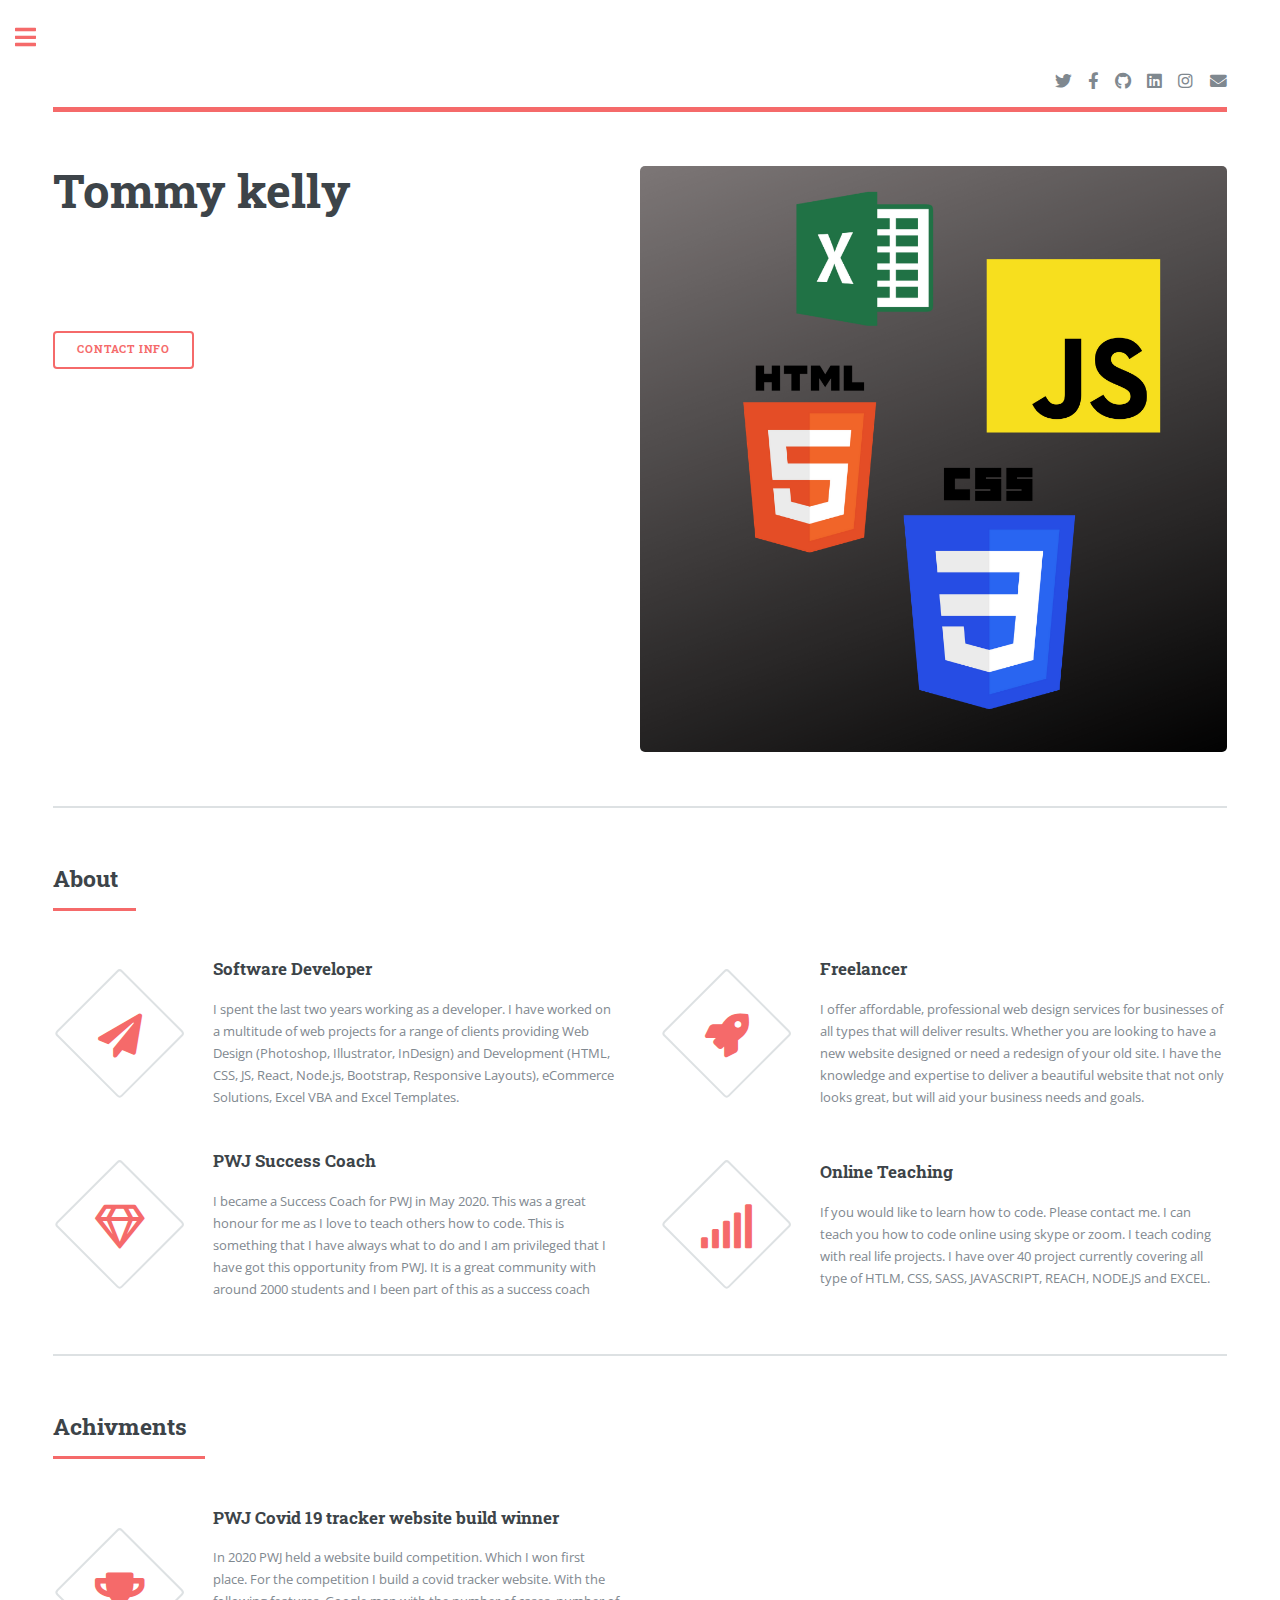
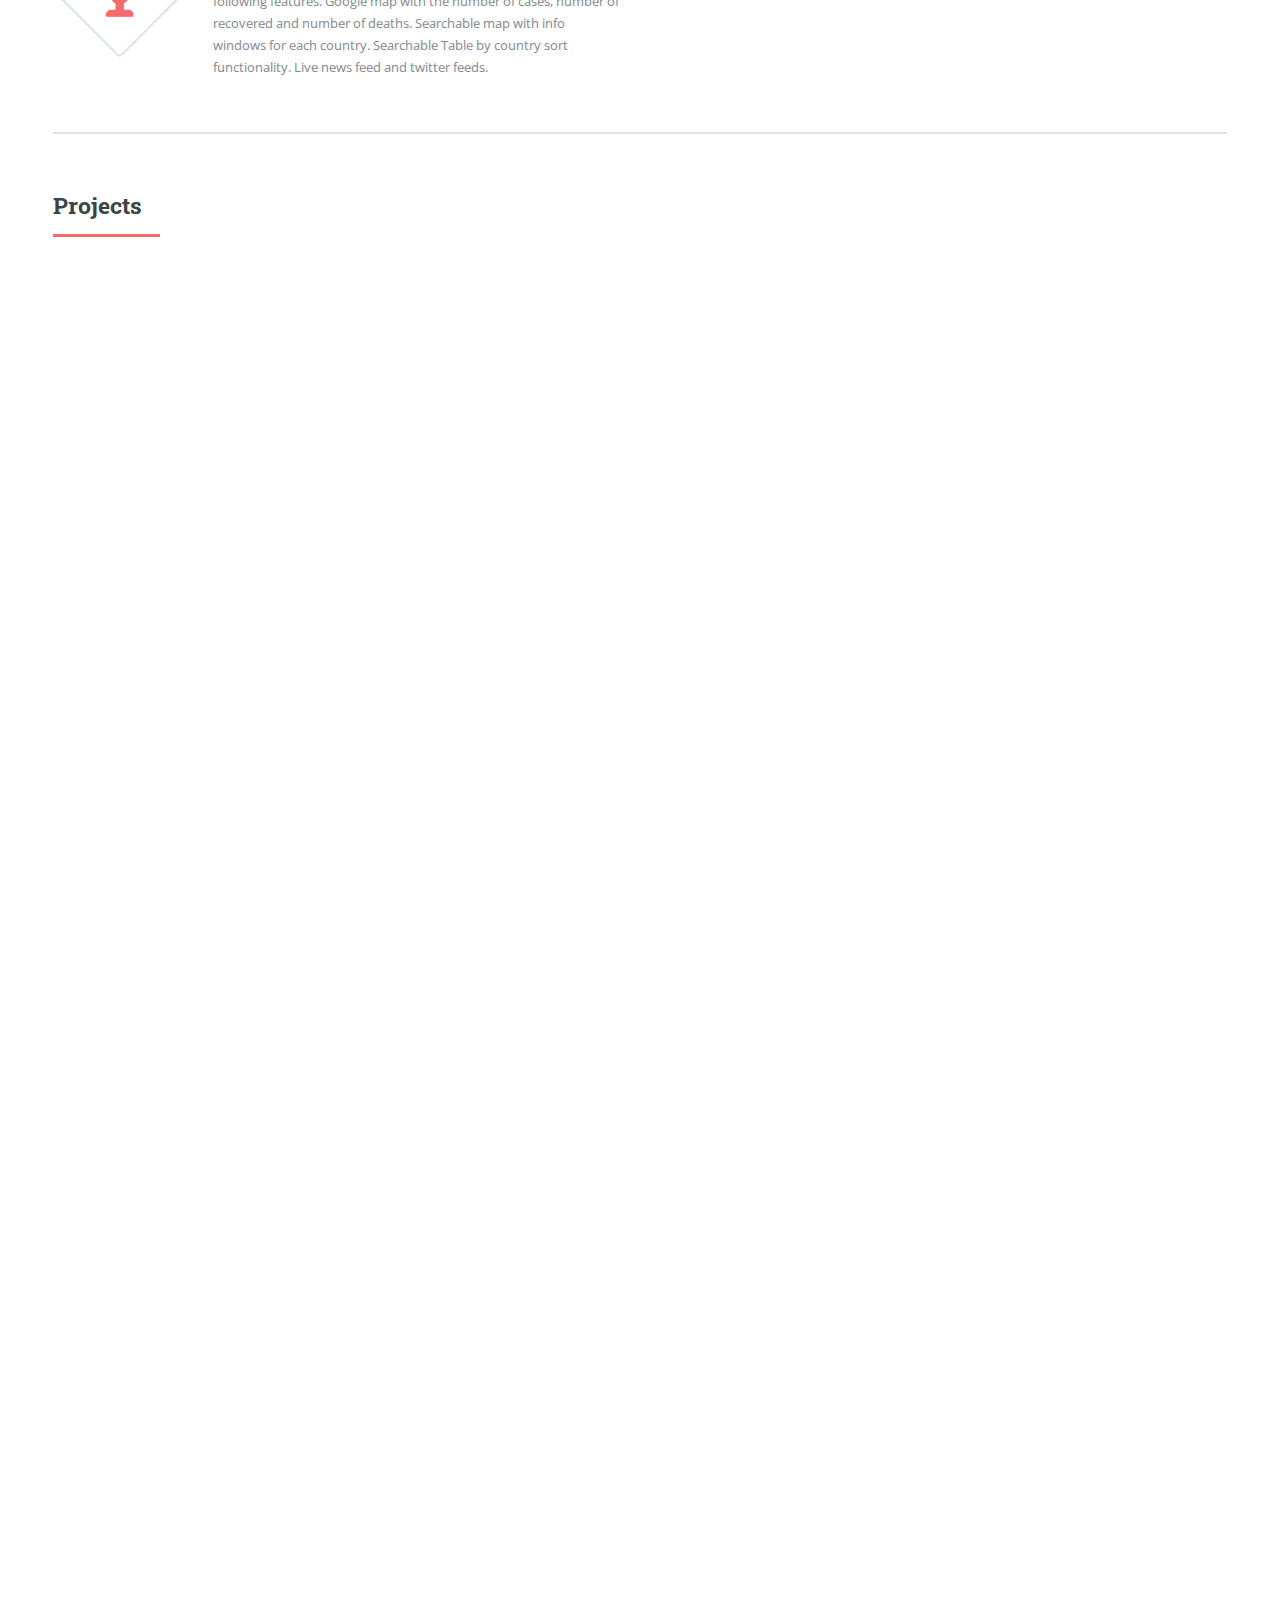
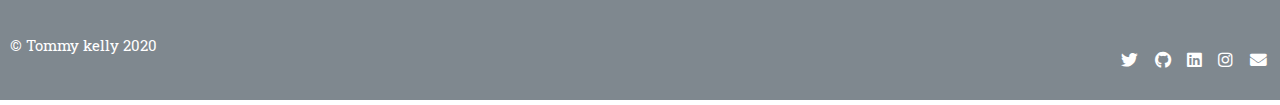
<file: index.html>
<!DOCTYPE HTML>
<!--
	Editorial by HTML5 UP
	html5up.net | @ajlkn
	Free for personal and commercial use under the CCA 3.0 license (html5up.net/license)
-->
<html>
	<head>
		<title>Thomas Kelly</title>
		<meta charset="utf-8" />
		<meta name="viewport" content="width=device-width, initial-scale=1, user-scalable=no" />
		<meta name="description" content="Tommy Kelly Software developer">
		<link rel="shortcut icon" href="favicon.ico" />
		<link rel="stylesheet" href="https://unpkg.com/aos@next/dist/aos.css" />
		<link rel="stylesheet" href="assets/css/main.css" />
	</head>
	<body class="is-preload">

		<!-- Wrapper -->
			<div id="wrapper">

				<!-- Main -->
					<div id="main">
						<div id="inner" class="inner">

							<!-- Header -->
								<header id="header">
									
									<ul class="icons">
										<li><a href="https://twitter.com/tommykelly_" target="_blank" class="icon brands fa-twitter"><span class="label">Twitter</span></a></li>
										<li><a href="#" class="icon brands fa-facebook-f"><span class="label">Facebook</span></a></li>
										<li><a href="https://github.com/TommmyKelly" target="_blank" class="icon brands fa-github"><span class="label">Github</span></a></li>
										<li><a href="https://www.linkedin.com/in/tommy-kelly-1733351b8/" target="_blank" class="icon brands fa-linkedin"><span class="label">Linkedin</span></a></li>
										<li><a href="https://www.instagram.com/tommykelly100" target="_blank" class="icon brands fa-instagram"><span class="label">Instagram</span></a></li>
										<li><a href="mailto:tommy_kelly@icloud.com" target="_blank" class="icon solid fa-envelope"><span class="label">Medium</span></a></li>
									</ul>
								</header>

							<!-- Banner -->
								<section id="banner">
									<div class="content">
										<header>
											<h1 id="name" class="tracking-in-expand" >Tommy kelly</h1>
											<h1 class="java-script-text" data-words='["Developer.","Designer.","Creator."]' data-wait="2000">
											<!-- <p>A free and fully responsive site template</p> -->
										</header>
										<!-- <p>Aenean ornare velit lacus, ac varius enim ullamcorper eu. Proin aliquam facilisis ante interdum congue. Integer mollis, nisl amet convallis, porttitor magna ullamcorper, amet egestas mauris. Ut magna finibus nisi nec lacinia. Nam maximus erat id euismod egestas. Pellentesque sapien ac quam. Lorem ipsum dolor sit nullam.</p> -->
										<ul  class="actions">
											<li id="contact-info"><a href="#" class="button big">Contact Info</a></li>
										</ul>
									</div>
									<span id="main-image" class="image object scale-in-center">
										<img src="images/main.png" alt="" />
									</span>
								</section>

							<!-- Section -->
								<section id="about">
									<header class="major">
										<h2>About</h2>
									</header>
									<div class="features">
										<article>
											<span class="icon solid fa-paper-plane"></span>
											<div class="content">
												<h3>Software Developer</h3>
												<p>I spent the last two years working as a developer. I have worked on a multitude of web projects for a range of clients providing Web Design (Photoshop, Illustrator, InDesign) and Development (HTML, CSS, JS, React, Node.js, Bootstrap, Responsive Layouts), eCommerce Solutions, Excel VBA and Excel Templates.</p>
											</div>
										</article>
										<article>
											<span class="icon solid fa-rocket"></span>
											<div class="content">
												<h3>Freelancer</h3>
												<p>I offer affordable, professional web design services for businesses of all types that will deliver results.
													Whether you are looking to have a new website designed or need a redesign of your old site. I have the knowledge and expertise to deliver a beautiful website that not only looks great, but will aid your business needs and goals.</p>
											</div>
										</article>
										
										<article>
											<span class="icon fa-gem"></span>
											<div class="content">
												<h3>PWJ Success Coach</h3>
												<p>I became a Success Coach for PWJ in May 2020. This was a great honour for me as I love to teach others how to code. This is something that I have always what to do and I am privileged that I have got this opportunity from PWJ. It is a great community with around 2000 students and I been part of this as a success coach</p>
											</div>
										</article>
										
										
										<article>
											<span class="icon solid fa-signal"></span>
											<div class="content">
												<h3>Online Teaching</h3>
												<p>If you would like to learn how to code. Please contact me. I can teach you how to code online using skype or zoom. I teach coding with real life projects. I have over 40 project currently covering all type of HTLM, CSS, SASS, JAVASCRIPT, REACH, NODE.JS and EXCEL.</p>
											</div>
										</article>
									</div>
								</section>

								<section id="achivments">
									<header class="major">
										<h2>Achivments</h2>
									</header>
									<div class="features">
										<article>
											<span class="icon solid fa-trophy"></span>
											<div class="content">
												<a class="ahoover" href="https://coronatracker.viper1424.repl.co/" target="_blank"><h3>PWJ Covid 19 tracker website build winner</h3></a>
												<p>In 2020 PWJ held a website build competition. Which I won first place. For the competition I build a covid tracker website. With the following features. Google map with the number of cases, number of recovered and number of deaths. Searchable map with info windows for each country. Searchable Table by country sort functionality. Live news feed and twitter feeds.</p>
											</div>
										</article>
									</div>
								</section>

							<!-- Section -->
								<section id="projects">
									<header class="major">
										<h2>Projects</h2>
									</header>
									<div class="posts">
										<article data-aos="fade-down-right" data-aos-delay="120">
											<a href="https://coronatracker.viper1424.repl.co/" target="_blank" class="image"><img src="images/covidtracker.PNG" alt="" /></a>
											<h3>Covid Tracker</h3>
											<!-- <p>This the website I created for the PWJ competion which I won. This was a great honor to win as it was a global competion.</p> -->
											<ul class="actions">
												<li><a href="https://coronatracker.viper1424.repl.co/" target="_blank"  class="button">View project</a></li>
											</ul>
										</article>
										<article  data-aos="fade-up-left" data-aos-delay="120">
											<a href="https://weather.viper1424.repl.co/" target="_blank"  class="image"><img src="images/WeatherApp.PNG" alt="" /></a>
											<h3>Weather app</h3>
											<!-- <p>This is a weather web app I created.</p> -->
											<ul class="actions">
												<li><a href="https://weather.viper1424.repl.co/" target="_blank"  class="button">View project</a></li>
											</ul>
										</article>
										<article data-aos="fade-up-right" data-aos-delay="120">
											<a href="https://number-game.viper1424.repl.co/" target="_blank" class="image"><img src="images/NumberGame.PNG" alt="" /></a>
											<h3>Number Game</h3>
											<!-- <p>This is a fun guess the number game I creater.</p> -->
											<ul class="actions">
												<li><a href="https://number-game.viper1424.repl.co/" target="_blank" class="button">View project</a></li>
											</ul>
										</article>
										<article data-aos="fade-down-left" data-aos-delay="120">
											<a href="https://relaxer.viper1424.repl.co/" target="_blank" class="image"><img src="images/Relaxer.PNG" alt="" /></a>
											<h3>Breathing web app</h3>
											<!-- <p>This is a breating web app I created.</p> -->
											<ul class="actions">
												<li><a href="https://relaxer.viper1424.repl.co/" target="_blank" class="button">View project</a></li>
											</ul>
										</article>
										<article data-aos="fade-down-right" data-aos-delay="120">
											<a href="http://number-facts.viper1424.repl.co/" target="_blank" class="image"><img src="images/numberFacts.PNG" alt="" /></a>
											<h3>Number Fact</h3>
											<!-- <p>This is a fun number fact project I created.</p> -->
											<ul class="actions">
												<li><a href="http://number-facts.viper1424.repl.co/" target="_blank" class="button">View project</a></li>
											</ul>
										</article>
										<article data-aos="fade-up-left" data-aos-delay="120">
											<a href="https://booklist.viper1424.repl.co/" target="_blank" class="image"><img src="images/bookList.PNG" alt="" /></a>
											<h3>Booklist web app</h3>
											<!-- <p>This is a booklist app I created to store book to local storage.</p> -->
											<ul class="actions">
												<li><a href="https://booklist.viper1424.repl.co/" target="_blank" class="button">View project</a></li>
											</ul>
										</article>
										<article data-aos="fade-up-right" data-aos-delay="120">
											<a href="https://clicker.viper1424.repl.co/" target="_blank" class="image"><img src="images/clicker.PNG" alt="" /></a>
											<h3>Clicker</h3>
											<!-- <p>This is a wac the mole type game I created.</p> -->
											<ul class="actions">
												<li><a href="https://clicker.viper1424.repl.co/" target="_blank" class="button">View project</a></li>
											</ul>
										</article>
										<article data-aos="fade-down-left" data-aos-delay="120">
											<a href="https://tic-tac-toe.viper1424.repl.co/" target="_blank" class="image"><img src="images/xo.PNG" alt="" /></a>
											<h3>Tic-Tac-Toe</h3>
											<!-- <p>This my version of the game ic-Tac-Toe.</p> -->
											<ul class="actions">
												<li><a href="https://tic-tac-toe.viper1424.repl.co/" target="_blank" class="button">View project</a></li>
											</ul>
										</article>
										<article data-aos="fade-down-right" data-aos-delay="120">
											<a href="https://painting-app.viper1424.repl.co/" target="_blank" class="image"><img src="images/Painting-app.PNG" alt="" /></a>
											<h3>Painting-app</h3>
											<!-- <p>This is a painting app i created.</p> -->
											<ul class="actions">
												<li><a href="https://painting-app.viper1424.repl.co/" target="_blank" class="button">View project</a></li>
											</ul>
										</article>
										<article  data-aos="fade-up-left" data-aos-delay="120">
											<a href="https://whack-a-mole.viper1424.repl.co/" target="_blank"  class="image"><img src="images/wack a mole.PNG" alt="" /></a>
											<h3>Whack-a-mole</h3>
											<!-- <p>This is a weather web app I created.</p> -->
											<ul class="actions">
												<li><a href="https://whack-a-mole.viper1424.repl.co/" target="_blank"  class="button">View project</a></li>
											</ul>
										</article>
										<article data-aos="fade-up-right" data-aos-delay="120">
											<a href="https://calculator.viper1424.repl.co/" target="_blank" class="image"><img src="images/CAlC.PNG" alt="" /></a>
											<h3>Calculator</h3>
											<!-- <p>This is a wac the mole type game I created.</p> -->
											<ul class="actions">
												<li><a href="https://calculator.viper1424.repl.co/" target="_blank" class="button">View project</a></li>
											</ul>
										</article>
										<article data-aos="fade-down-left" data-aos-delay="120">
											<a href="https://clock.viper1424.repl.co/" target="_blank" class="image"><img src="images/Clock.PNG" alt="" /></a>
											<h3>Clock</h3>
											<!-- <p>This my version of the game ic-Tac-Toe.</p> -->
											<ul class="actions">
												<li><a href="https://clock.viper1424.repl.co/" target="_blank" class="button">View project</a></li>
											</ul>
										</article>
										<article data-aos="fade-down-right" data-aos-delay="120">
											<a href="https://typing-game.viper1424.repl.co/" target="_blank" class="image"><img src="images/Typing-game.PNG" alt="" /></a>
											<h3>Typing-game</h3>
											<!-- <p>This is a painting app i created.</p> -->
											<ul class="actions">
												<li><a href="https://typing-game.viper1424.repl.co/" target="_blank" class="button">View project</a></li>
											</ul>
										</article>
										<article data-aos="fade-up-left" data-aos-delay="120">
											<a href="https://break-out.viper1424.repl.co/" target="_blank" class="image"><img src="images/Break-out.PNG" alt="" /></a>
											<h3>Calender</h3>
											<!-- <p>This is a wac the mole type game I created.</p> -->
											<ul class="actions">
												<li><a href="https://break-out.viper1424.repl.co/" target="_blank" class="button">View project</a></li>
											</ul>
										</article>
										<article data-aos="fade-up-right" data-aos-delay="120">
											<a href="https://mp3-player.viper1424.repl.co/" target="_blank" class="image"><img src="images/MP3-Player.PNG" alt="" /></a>
											<h3>MP3 Player</h3>
											<!-- <p>This is a wac the mole type game I created.</p> -->
											<ul class="actions">
												<li><a href="https://mp3-player.viper1424.repl.co/" target="_blank" class="button">View project</a></li>
											</ul>
										</article>
										<article data-aos="fade-down-left" data-aos-delay="120">
											<a href="https://speech-to-email.viper1424.repl.co/" target="_blank" class="image"><img src="images/Speech to email.PNG" alt="" /></a>
											<h3>Speech to email</h3>
											<!-- <p>This my version of the game ic-Tac-Toe.</p> -->
											<ul class="actions">
												<li><a href="https://speech-to-email.viper1424.repl.co/" target="_blank" class="button">View project</a></li>
											</ul>
										</article>
									</div>
								</section>
								

							</div>
							<footer id="footer">
								<span class="logo"> &copy Tommy kelly 2020</span>
								<ul class="icons">
									<li><a href="https://twitter.com/tommykelly_" target="_blank" class="icon brands fa-twitter"><span class="label">Twitter</span></a></li>
									<!-- <li><a href="#" class="icon brands fa-facebook-f"><span class="label">Facebook</span></a></li> -->
									<li><a href="https://github.com/TommmyKelly" target="_blank" class="icon brands fa-github"><span class="label">Github</span></a></li>
									<li><a href="https://www.linkedin.com/in/tommy-kelly-1733351b8/" target="_blank" class="icon brands fa-linkedin"><span class="label">Linkedin</span></a></li>
									<li><a href="https://www.instagram.com/tommykelly100/"target="_blank" class="icon brands fa-instagram"><span class="label">Instagram</span></a></li>
									<li><a href="mailto:tommy_kelly@icloud.com"target="_blank" class="icon solid fa-envelope"><span class="label">Medium</span></a></li>
								</ul>
							</footer>
						</div>

					<!-- Sidebar -->
					<div id="sidebar">
						<div class="inner">

							

							<!-- Menu -->
								<nav id="menu">
									<header class="major">
										<h2>Menu</h2>
									</header>
									<ul> 
										<!-- <li><a href="index.html">Homepage</a></li>
										 <li><a href="generic.html">Contact info</a></li>
										<li><a href="elements.html">Elements</a></li>
										<li>
											<span class="opener">Submenu</span>
											<ul>
												<li><a href="#">Lorem Dolor</a></li>
												<li><a href="#">Ipsum Adipiscing</a></li>
												<li><a href="#">Tempus Magna</a></li>
												<li><a href="#">Feugiat Veroeros</a></li>
											</ul>
										</li> -->
										<li><a href="#wrapper">Home</a></li>
										<li><a href="#about">About</a></li>
										<li><a href="#achivments">Achivments</a></li>
										<li><a href="#projects">Projects</a></li>
										<!-- <li>
											<span class="opener">Another Submenu</span>
											<ul>
												<li><a href="#">Lorem Dolor</a></li>
												<li><a href="#">Ipsum Adipiscing</a></li>
												<li><a href="#">Tempus Magna</a></li>
												<li><a href="#">Feugiat Veroeros</a></li>
											</ul>
										</li> -->
										<!-- <li><a href="#projects">Projects</a></li>
										<li><a href="#">Sapien Mauris</a></li>
										<li><a href="#">Amet Lacinia</a></li> -->
									</ul>
								</nav> 

							<!-- Section -->
								<!-- <section>
									<header class="major">
										<h2>Ante interdum</h2>
									</header>
									<div class="mini-posts">
										<article>
											<a href="#" class="image"><img src="images/pic07.jpg" alt="" /></a>
											<p>Aenean ornare velit lacus, ac varius enim lorem ullamcorper dolore aliquam.</p>
										</article>
										<article>
											<a href="#" class="image"><img src="images/pic08.jpg" alt="" /></a>
											<p>Aenean ornare velit lacus, ac varius enim lorem ullamcorper dolore aliquam.</p>
										</article>
										<article>
											<a href="#" class="image"><img src="images/pic09.jpg" alt="" /></a>
											<p>Aenean ornare velit lacus, ac varius enim lorem ullamcorper dolore aliquam.</p>
										</article>
									</div>
									<ul class="actions">
										<li><a href="#" class="button">More</a></li>
									</ul>
								</section> -->

							<!-- Section -->
								<section>
									<header class="major">
										<h2>Get in touch</h2>
									</header>
									<!-- <p>Sed varius enim lorem ullamcorper dolore aliquam aenean ornare velit lacus, ac varius enim lorem ullamcorper dolore. Proin sed aliquam facilisis ante interdum. Sed nulla amet lorem feugiat tempus aliquam.</p> -->
									<ul class="contact">
										<li class="icon solid fa-envelope"><a href="mailto:tommy_kelly@icloud.com">tommy_kelly@icloud.com</a></li>
										<li class="icon solid fa-phone">(083) 825-1688</li>
										<li class="icon brands fa-twitter"><a href="https://twitter.com/tommykelly_" target="_blank">Twitter</a></li>
									
									<li class="icon brands fa-github"><a href="https://github.com/TommmyKelly" target="_blank">Github</a></li>
									<li class="icon brands fa-linkedin"><a href="https://www.linkedin.com/in/tommy-kelly-1733351b8/" target="_blank">Linkedin</a></li>
									<li class="icon brands fa-instagram"><a href="https://www.instagram.com/tommykelly100/"target="_blank" >Instagram</a></li>
									
									
										<!-- <li class="icon solid fa-home">1234 Somewhere Road #8254<br />
										Nashville, TN 00000-0000</li>-->
									</ul>

									<header class="major">
										<h2>Contact form</h2>
									</header>
									<div class="container">
										
										<form target="_blank" action="https://formsubmit.co/tommy_kelly@icloud.com" method="POST">
											<input type="hidden" name="_next" value="https://tommmykelly.github.io/TommmyKelly-portfolio/">
											<div class="form-group">
												<div class="form-row">
													<div class="col">
														<input type="text" name="name" class="form-control" placeholder="Full Name" required>
													</div>
													<div class="col">
														<input type="email" name="email" class="form-control" placeholder="Email Address" required>
													</div>
												</div>
											</div>
											<div class="form-group">
												<textarea placeholder="Your Message" class="form-control" name="message" rows="10" required></textarea>
											</div>
											<button type="submit" class="btn btn-lg btn-dark btn-block">Submit Form</button>
										</form>
									</div>
								</section>

							<!-- Footer -->
								<!-- <footer id="footer">
									<p class="copyright">&copy; Untitled. All rights reserved. Demo Images: <a href="https://unsplash.com">Unsplash</a>. Design: <a href="https://html5up.net">HTML5 UP</a>.</p>
								</footer> -->

						</div>
					</div>
					

			</div>
		

		<!-- Scripts -->
			<script src="assets/js/jquery.min.js"></script>
			<script src="assets/js/browser.min.js"></script>
			<script src="assets/js/breakpoints.min.js"></script>
			<script src="assets/js/util.js"></script>
			<script src="assets/js/main.js"></script>
			<script src="assets/js/main2.js"></script>
			<script src="https://unpkg.com/aos@next/dist/aos.js"></script>
  <script>
    AOS.init({duration:1800});
  </script>

	</body>
</html>
</file>
<file: assets/css/main.css>
@import url(fontawesome-all.min.css);
@import url("https://fonts.googleapis.com/css?family=Open+Sans:400,600,400italic,600italic|Roboto+Slab:400,700");
/*
	Editorial by HTML5 UP
	html5up.net | @ajlkn
	Free for personal and commercial use under the CCA 3.0 license (html5up.net/license)
*/
html {
  scroll-behavior: smooth;
}
html, body, div, span, applet, object,
iframe, h1, h2, h3, h4, h5, h6, p, blockquote,
pre, a, abbr, acronym, address, big, cite,
code, del, dfn, em, img, ins, kbd, q, s, samp,
small, strike, strong, sub, sup, tt, var, b,
u, i, center, dl, dt, dd, ol, ul, li, fieldset,
form, label, legend, table, caption, tbody,
tfoot, thead, tr, th, td, article, aside,
canvas, details, embed, figure, figcaption,
footer, header, hgroup, menu, nav, output, ruby,
section, summary, time, mark, audio, video {
  margin: 0;
  padding: 0;
  border: 0;
  font-size: 100%;
  font: inherit;
  vertical-align: baseline; }

  input, textarea{
    margin-bottom: 5px;
  }

article, aside, details, figcaption, figure,
footer, header, hgroup, menu, nav, section {
  display: block; }

 .java-script-text{
   min-height: 70px;
 }

 .txt::after{
   content: '|';
   animation: blink .5s both infinite;
 }

 @keyframes blink{
   0%{
     opacity: 1;
   }
   100%{
     opacity: 0;
   }
 }

body {
  line-height: 1; }

ol, ul {
  list-style: none; }

blockquote, q {
  quotes: none; }
  blockquote:before, blockquote:after, q:before, q:after {
    content: '';
    content: none; }

table {
  border-collapse: collapse;
  border-spacing: 0; }

body {
  -webkit-text-size-adjust: none; }

mark {
  background-color: transparent;
  color: inherit; }

input::-moz-focus-inner {
  border: 0;
  padding: 0; }

input, select, textarea {
  -moz-appearance: none;
  -webkit-appearance: none;
  -ms-appearance: none;
  appearance: none; }
  .logo {
    margin-left: 10px;
  }

/* Basic */
@-ms-viewport {
  width: device-width; }

body {
  -ms-overflow-style: scrollbar; }

@media screen and (max-width: 480px) {
  html, body {
    min-width: 320px; } }

html {
  box-sizing: border-box; }

*, *:before, *:after {
  box-sizing: inherit; }

body {
  background: #ffffff; }
  body.is-preload *, body.is-preload *:before, body.is-preload *:after, body.is-resizing *, body.is-resizing *:before, body.is-resizing *:after {
    -moz-animation: none !important;
    -webkit-animation: none !important;
    -ms-animation: none !important;
    animation: none !important;
    -moz-transition: none !important;
    -webkit-transition: none !important;
    -ms-transition: none !important;
    transition: none !important; }

/* Type */
body, input, select, textarea {
  color: #7f888f;
  font-family: "Open Sans", sans-serif;
  font-size: 13pt;
  font-weight: 400;
  line-height: 1.65; }
  @media screen and (max-width: 1680px) {
    body, input, select, textarea {
      font-size: 11pt; } }
  @media screen and (max-width: 1280px) {
    body, input, select, textarea {
      font-size: 10pt; } }
  @media screen and (max-width: 360px) {
    body, input, select, textarea {
      font-size: 9pt; } }

a {
  -moz-transition: color 0.2s ease-in-out, border-bottom-color 0.2s ease-in-out;
  -webkit-transition: color 0.2s ease-in-out, border-bottom-color 0.2s ease-in-out;
  -ms-transition: color 0.2s ease-in-out, border-bottom-color 0.2s ease-in-out;
  transition: color 0.2s ease-in-out, border-bottom-color 0.2s ease-in-out;
  /* border-bottom: dotted 1px; */
  color: #f56a6a;
  text-decoration: none; }
  a:hover {
    border-bottom-color: #f56a6a;
    color: #f56a6a !important; }
    a:hover strong {
      color: inherit; }

  .ahoover h3:hover{
    color: #f56a6a;
  }

strong, b {
  color: #3d4449;
  font-weight: 600; }

em, i {
  font-style: italic; }

p {
  margin: 0 0 2em 0; }

h1, h2, h3, h4, h5, h6 {
  color: #3d4449;
  font-family: "Roboto Slab", serif;
  font-weight: 700;
  line-height: 1.5;
  margin: 0 0 1em 0; }
  h1 a, h2 a, h3 a, h4 a, h5 a, h6 a {
    color: inherit;
    text-decoration: none;
    border-bottom: 0; }

h1 {
  font-size: 4em;
  margin: 0 0 0.5em 0;
  line-height: 1.3; }

h2 {
  font-size: 1.75em; }

h3 {
  font-size: 1.25em; }

h4 {
  font-size: 1.1em; }

h5 {
  font-size: 0.9em; }

h6 {
  font-size: 0.7em; }

@media screen and (max-width: 1680px) {
  h1 {
    font-size: 3.5em; };
    #sidebar{
      height: 100vh;
    }

  
  }

@media screen and (max-width: 980px) {
  h1 {
    font-size: 3.25em; };
    #sidebar{
      height: 100vh;
    }
   }

@media screen and (max-width: 736px) {
  h1 {
    font-size: 2em;
    line-height: 1.4; }
  h2 {
    font-size: 1.5em; } }

sub {
  font-size: 0.8em;
  position: relative;
  top: 0.5em; }

sup {
  font-size: 0.8em;
  position: relative;
  top: -0.5em; }

blockquote {
  border-left: solid 3px rgba(210, 215, 217, 0.75);
  font-style: italic;
  margin: 0 0 2em 0;
  padding: 0.5em 0 0.5em 2em; }

code {
  background: rgba(230, 235, 237, 0.25);
  border-radius: 0.375em;
  border: solid 1px rgba(210, 215, 217, 0.75);
  font-family: "Courier New", monospace;
  font-size: 0.9em;
  margin: 0 0.25em;
  padding: 0.25em 0.65em; }

pre {
  -webkit-overflow-scrolling: touch;
  font-family: "Courier New", monospace;
  font-size: 0.9em;
  margin: 0 0 2em 0; }
  pre code {
    display: block;
    line-height: 1.75;
    padding: 1em 1.5em;
    overflow-x: auto; }

hr {
  border: 0;
  border-bottom: solid 1px rgba(210, 215, 217, 0.75);
  margin: 2em 0; }
  hr.major {
    margin: 3em 0; }

.align-left {
  text-align: left; }

.align-center {
  text-align: center; }

.align-right {
  text-align: right; }

/* Row */
.row {
  display: flex;
  flex-wrap: wrap;
  box-sizing: border-box;
  align-items: stretch; }
  .row > * {
    box-sizing: border-box; }
  .row.gtr-uniform > * > :last-child {
    margin-bottom: 0; }
  .row.aln-left {
    justify-content: flex-start; }
  .row.aln-center {
    justify-content: center; }
  .row.aln-right {
    justify-content: flex-end; }
  .row.aln-top {
    align-items: flex-start; }
  .row.aln-middle {
    align-items: center; }
  .row.aln-bottom {
    align-items: flex-end; }
  .row > .imp {
    order: -1; }
  .row > .col-1 {
    width: 8.33333%; }
  .row > .off-1 {
    margin-left: 8.33333%; }
  .row > .col-2 {
    width: 16.66667%; }
  .row > .off-2 {
    margin-left: 16.66667%; }
  .row > .col-3 {
    width: 25%; }
  .row > .off-3 {
    margin-left: 25%; }
  .row > .col-4 {
    width: 33.33333%; }
  .row > .off-4 {
    margin-left: 33.33333%; }
  .row > .col-5 {
    width: 41.66667%; }
  .row > .off-5 {
    margin-left: 41.66667%; }
  .row > .col-6 {
    width: 50%; }
  .row > .off-6 {
    margin-left: 50%; }
  .row > .col-7 {
    width: 58.33333%; }
  .row > .off-7 {
    margin-left: 58.33333%; }
  .row > .col-8 {
    width: 66.66667%; }
  .row > .off-8 {
    margin-left: 66.66667%; }
  .row > .col-9 {
    width: 75%; }
  .row > .off-9 {
    margin-left: 75%; }
  .row > .col-10 {
    width: 83.33333%; }
  .row > .off-10 {
    margin-left: 83.33333%; }
  .row > .col-11 {
    width: 91.66667%; }
  .row > .off-11 {
    margin-left: 91.66667%; }
  .row > .col-12 {
    width: 100%; }
  .row > .off-12 {
    margin-left: 100%; }
  .row.gtr-0 {
    margin-top: 0;
    margin-left: 0em; }
    .row.gtr-0 > * {
      padding: 0 0 0 0em; }
    .row.gtr-0.gtr-uniform {
      margin-top: 0em; }
      .row.gtr-0.gtr-uniform > * {
        padding-top: 0em; }
  .row.gtr-25 {
    margin-top: 0;
    margin-left: -0.375em; }
    .row.gtr-25 > * {
      padding: 0 0 0 0.375em; }
    .row.gtr-25.gtr-uniform {
      margin-top: -0.375em; }
      .row.gtr-25.gtr-uniform > * {
        padding-top: 0.375em; }
  .row.gtr-50 {
    margin-top: 0;
    margin-left: -0.75em; }
    .row.gtr-50 > * {
      padding: 0 0 0 0.75em; }
    .row.gtr-50.gtr-uniform {
      margin-top: -0.75em; }
      .row.gtr-50.gtr-uniform > * {
        padding-top: 0.75em; }
  .row {
    margin-top: 0;
    margin-left: -1.5em; }
    .row > * {
      padding: 0 0 0 1.5em; }
    .row.gtr-uniform {
      margin-top: -1.5em; }
      .row.gtr-uniform > * {
        padding-top: 1.5em; }
  .row.gtr-150 {
    margin-top: 0;
    margin-left: -2.25em; }
    .row.gtr-150 > * {
      padding: 0 0 0 2.25em; }
    .row.gtr-150.gtr-uniform {
      margin-top: -2.25em; }
      .row.gtr-150.gtr-uniform > * {
        padding-top: 2.25em; }
  .row.gtr-200 {
    margin-top: 0;
    margin-left: -3em; }
    .row.gtr-200 > * {
      padding: 0 0 0 3em; }
    .row.gtr-200.gtr-uniform {
      margin-top: -3em; }
      .row.gtr-200.gtr-uniform > * {
        padding-top: 3em; }
  @media screen and (max-width: 1680px) {
    .row {
      display: flex;
      flex-wrap: wrap;
      box-sizing: border-box;
      align-items: stretch; }
      .row > * {
        box-sizing: border-box; }
      .row.gtr-uniform > * > :last-child {
        margin-bottom: 0; }
      .row.aln-left {
        justify-content: flex-start; }
      .row.aln-center {
        justify-content: center; }
      .row.aln-right {
        justify-content: flex-end; }
      .row.aln-top {
        align-items: flex-start; }
      .row.aln-middle {
        align-items: center; }
      .row.aln-bottom {
        align-items: flex-end; }
      .row > .imp-xlarge {
        order: -1; }
      .row > .col-1-xlarge {
        width: 8.33333%; }
      .row > .off-1-xlarge {
        margin-left: 8.33333%; }
      .row > .col-2-xlarge {
        width: 16.66667%; }
      .row > .off-2-xlarge {
        margin-left: 16.66667%; }
      .row > .col-3-xlarge {
        width: 25%; }
      .row > .off-3-xlarge {
        margin-left: 25%; }
      .row > .col-4-xlarge {
        width: 33.33333%; }
      .row > .off-4-xlarge {
        margin-left: 33.33333%; }
      .row > .col-5-xlarge {
        width: 41.66667%; }
      .row > .off-5-xlarge {
        margin-left: 41.66667%; }
      .row > .col-6-xlarge {
        width: 50%; }
      .row > .off-6-xlarge {
        margin-left: 50%; }
      .row > .col-7-xlarge {
        width: 58.33333%; }
      .row > .off-7-xlarge {
        margin-left: 58.33333%; }
      .row > .col-8-xlarge {
        width: 66.66667%; }
      .row > .off-8-xlarge {
        margin-left: 66.66667%; }
      .row > .col-9-xlarge {
        width: 75%; }
      .row > .off-9-xlarge {
        margin-left: 75%; }
      .row > .col-10-xlarge {
        width: 83.33333%; }
      .row > .off-10-xlarge {
        margin-left: 83.33333%; }
      .row > .col-11-xlarge {
        width: 91.66667%; }
      .row > .off-11-xlarge {
        margin-left: 91.66667%; }
      .row > .col-12-xlarge {
        width: 100%; }
      .row > .off-12-xlarge {
        margin-left: 100%; }
      .row.gtr-0 {
        margin-top: 0;
        margin-left: 0em; }
        .row.gtr-0 > * {
          padding: 0 0 0 0em; }
        .row.gtr-0.gtr-uniform {
          margin-top: 0em; }
          .row.gtr-0.gtr-uniform > * {
            padding-top: 0em; }
      .row.gtr-25 {
        margin-top: 0;
        margin-left: -0.375em; }
        .row.gtr-25 > * {
          padding: 0 0 0 0.375em; }
        .row.gtr-25.gtr-uniform {
          margin-top: -0.375em; }
          .row.gtr-25.gtr-uniform > * {
            padding-top: 0.375em; }
      .row.gtr-50 {
        margin-top: 0;
        margin-left: -0.75em; }
        .row.gtr-50 > * {
          padding: 0 0 0 0.75em; }
        .row.gtr-50.gtr-uniform {
          margin-top: -0.75em; }
          .row.gtr-50.gtr-uniform > * {
            padding-top: 0.75em; }
      .row {
        margin-top: 0;
        margin-left: -1.5em; }
        .row > * {
          padding: 0 0 0 1.5em; }
        .row.gtr-uniform {
          margin-top: -1.5em; }
          .row.gtr-uniform > * {
            padding-top: 1.5em; }
      .row.gtr-150 {
        margin-top: 0;
        margin-left: -2.25em; }
        .row.gtr-150 > * {
          padding: 0 0 0 2.25em; }
        .row.gtr-150.gtr-uniform {
          margin-top: -2.25em; }
          .row.gtr-150.gtr-uniform > * {
            padding-top: 2.25em; }
      .row.gtr-200 {
        margin-top: 0;
        margin-left: -3em; }
        .row.gtr-200 > * {
          padding: 0 0 0 3em; }
        .row.gtr-200.gtr-uniform {
          margin-top: -3em; }
          .row.gtr-200.gtr-uniform > * {
            padding-top: 3em; } }
  @media screen and (max-width: 1280px) {
    .row {
      display: flex;
      flex-wrap: wrap;
      box-sizing: border-box;
      align-items: stretch; }
      .row > * {
        box-sizing: border-box; }
      .row.gtr-uniform > * > :last-child {
        margin-bottom: 0; }
      .row.aln-left {
        justify-content: flex-start; }
      .row.aln-center {
        justify-content: center; }
      .row.aln-right {
        justify-content: flex-end; }
      .row.aln-top {
        align-items: flex-start; }
      .row.aln-middle {
        align-items: center; }
      .row.aln-bottom {
        align-items: flex-end; }
      .row > .imp-large {
        order: -1; }
      .row > .col-1-large {
        width: 8.33333%; }
      .row > .off-1-large {
        margin-left: 8.33333%; }
      .row > .col-2-large {
        width: 16.66667%; }
      .row > .off-2-large {
        margin-left: 16.66667%; }
      .row > .col-3-large {
        width: 25%; }
      .row > .off-3-large {
        margin-left: 25%; }
      .row > .col-4-large {
        width: 33.33333%; }
      .row > .off-4-large {
        margin-left: 33.33333%; }
      .row > .col-5-large {
        width: 41.66667%; }
      .row > .off-5-large {
        margin-left: 41.66667%; }
      .row > .col-6-large {
        width: 50%; }
      .row > .off-6-large {
        margin-left: 50%; }
      .row > .col-7-large {
        width: 58.33333%; }
      .row > .off-7-large {
        margin-left: 58.33333%; }
      .row > .col-8-large {
        width: 66.66667%; }
      .row > .off-8-large {
        margin-left: 66.66667%; }
      .row > .col-9-large {
        width: 75%; }
      .row > .off-9-large {
        margin-left: 75%; }
      .row > .col-10-large {
        width: 83.33333%; }
      .row > .off-10-large {
        margin-left: 83.33333%; }
      .row > .col-11-large {
        width: 91.66667%; }
      .row > .off-11-large {
        margin-left: 91.66667%; }
      .row > .col-12-large {
        width: 100%; }
      .row > .off-12-large {
        margin-left: 100%; }
      .row.gtr-0 {
        margin-top: 0;
        margin-left: 0em; }
        .row.gtr-0 > * {
          padding: 0 0 0 0em; }
        .row.gtr-0.gtr-uniform {
          margin-top: 0em; }
          .row.gtr-0.gtr-uniform > * {
            padding-top: 0em; }
      .row.gtr-25 {
        margin-top: 0;
        margin-left: -0.375em; }
        .row.gtr-25 > * {
          padding: 0 0 0 0.375em; }
        .row.gtr-25.gtr-uniform {
          margin-top: -0.375em; }
          .row.gtr-25.gtr-uniform > * {
            padding-top: 0.375em; }
      .row.gtr-50 {
        margin-top: 0;
        margin-left: -0.75em; }
        .row.gtr-50 > * {
          padding: 0 0 0 0.75em; }
        .row.gtr-50.gtr-uniform {
          margin-top: -0.75em; }
          .row.gtr-50.gtr-uniform > * {
            padding-top: 0.75em; }
      .row {
        margin-top: 0;
        margin-left: -1.5em; }
        .row > * {
          padding: 0 0 0 1.5em; }
        .row.gtr-uniform {
          margin-top: -1.5em; }
          .row.gtr-uniform > * {
            padding-top: 1.5em; }
      .row.gtr-150 {
        margin-top: 0;
        margin-left: -2.25em; }
        .row.gtr-150 > * {
          padding: 0 0 0 2.25em; }
        .row.gtr-150.gtr-uniform {
          margin-top: -2.25em; }
          .row.gtr-150.gtr-uniform > * {
            padding-top: 2.25em; }
      .row.gtr-200 {
        margin-top: 0;
        margin-left: -3em; }
        .row.gtr-200 > * {
          padding: 0 0 0 3em; }
        .row.gtr-200.gtr-uniform {
          margin-top: -3em; }
          .row.gtr-200.gtr-uniform > * {
            padding-top: 3em; } }
  @media screen and (max-width: 980px) {
    .row {
      display: flex;
      flex-wrap: wrap;
      box-sizing: border-box;
      align-items: stretch; }
      .row > * {
        box-sizing: border-box; }
      .row.gtr-uniform > * > :last-child {
        margin-bottom: 0; }
      .row.aln-left {
        justify-content: flex-start; }
      .row.aln-center {
        justify-content: center; }
      .row.aln-right {
        justify-content: flex-end; }
      .row.aln-top {
        align-items: flex-start; }
      .row.aln-middle {
        align-items: center; }
      .row.aln-bottom {
        align-items: flex-end; }
      .row > .imp-medium {
        order: -1; }
      .row > .col-1-medium {
        width: 8.33333%; }
      .row > .off-1-medium {
        margin-left: 8.33333%; }
      .row > .col-2-medium {
        width: 16.66667%; }
      .row > .off-2-medium {
        margin-left: 16.66667%; }
      .row > .col-3-medium {
        width: 25%; }
      .row > .off-3-medium {
        margin-left: 25%; }
      .row > .col-4-medium {
        width: 33.33333%; }
      .row > .off-4-medium {
        margin-left: 33.33333%; }
      .row > .col-5-medium {
        width: 41.66667%; }
      .row > .off-5-medium {
        margin-left: 41.66667%; }
      .row > .col-6-medium {
        width: 50%; }
      .row > .off-6-medium {
        margin-left: 50%; }
      .row > .col-7-medium {
        width: 58.33333%; }
      .row > .off-7-medium {
        margin-left: 58.33333%; }
      .row > .col-8-medium {
        width: 66.66667%; }
      .row > .off-8-medium {
        margin-left: 66.66667%; }
      .row > .col-9-medium {
        width: 75%; }
      .row > .off-9-medium {
        margin-left: 75%; }
      .row > .col-10-medium {
        width: 83.33333%; }
      .row > .off-10-medium {
        margin-left: 83.33333%; }
      .row > .col-11-medium {
        width: 91.66667%; }
      .row > .off-11-medium {
        margin-left: 91.66667%; }
      .row > .col-12-medium {
        width: 100%; }
      .row > .off-12-medium {
        margin-left: 100%; }
      .row.gtr-0 {
        margin-top: 0;
        margin-left: 0em; }
        .row.gtr-0 > * {
          padding: 0 0 0 0em; }
        .row.gtr-0.gtr-uniform {
          margin-top: 0em; }
          .row.gtr-0.gtr-uniform > * {
            padding-top: 0em; }
      .row.gtr-25 {
        margin-top: 0;
        margin-left: -0.375em; }
        .row.gtr-25 > * {
          padding: 0 0 0 0.375em; }
        .row.gtr-25.gtr-uniform {
          margin-top: -0.375em; }
          .row.gtr-25.gtr-uniform > * {
            padding-top: 0.375em; }
      .row.gtr-50 {
        margin-top: 0;
        margin-left: -0.75em; }
        .row.gtr-50 > * {
          padding: 0 0 0 0.75em; }
        .row.gtr-50.gtr-uniform {
          margin-top: -0.75em; }
          .row.gtr-50.gtr-uniform > * {
            padding-top: 0.75em; }
      .row {
        margin-top: 0;
        margin-left: -1.5em; }
        .row > * {
          padding: 0 0 0 1.5em; }
        .row.gtr-uniform {
          margin-top: -1.5em; }
          .row.gtr-uniform > * {
            padding-top: 1.5em; }
      .row.gtr-150 {
        margin-top: 0;
        margin-left: -2.25em; }
        .row.gtr-150 > * {
          padding: 0 0 0 2.25em; }
        .row.gtr-150.gtr-uniform {
          margin-top: -2.25em; }
          .row.gtr-150.gtr-uniform > * {
            padding-top: 2.25em; }
      .row.gtr-200 {
        margin-top: 0;
        margin-left: -3em; }
        .row.gtr-200 > * {
          padding: 0 0 0 3em; }
        .row.gtr-200.gtr-uniform {
          margin-top: -3em; }
          .row.gtr-200.gtr-uniform > * {
            padding-top: 3em; } }
  @media screen and (max-width: 736px) {
    .row {
      display: flex;
      flex-wrap: wrap;
      box-sizing: border-box;
      align-items: stretch; }
      .row > * {
        box-sizing: border-box; }
      .row.gtr-uniform > * > :last-child {
        margin-bottom: 0; }
      .row.aln-left {
        justify-content: flex-start; }
      .row.aln-center {
        justify-content: center; }
      .row.aln-right {
        justify-content: flex-end; }
      .row.aln-top {
        align-items: flex-start; }
      .row.aln-middle {
        align-items: center; }
      .row.aln-bottom {
        align-items: flex-end; }
      .row > .imp-small {
        order: -1; }
      .row > .col-1-small {
        width: 8.33333%; }
      .row > .off-1-small {
        margin-left: 8.33333%; }
      .row > .col-2-small {
        width: 16.66667%; }
      .row > .off-2-small {
        margin-left: 16.66667%; }
      .row > .col-3-small {
        width: 25%; }
      .row > .off-3-small {
        margin-left: 25%; }
      .row > .col-4-small {
        width: 33.33333%; }
      .row > .off-4-small {
        margin-left: 33.33333%; }
      .row > .col-5-small {
        width: 41.66667%; }
      .row > .off-5-small {
        margin-left: 41.66667%; }
      .row > .col-6-small {
        width: 50%; }
      .row > .off-6-small {
        margin-left: 50%; }
      .row > .col-7-small {
        width: 58.33333%; }
      .row > .off-7-small {
        margin-left: 58.33333%; }
      .row > .col-8-small {
        width: 66.66667%; }
      .row > .off-8-small {
        margin-left: 66.66667%; }
      .row > .col-9-small {
        width: 75%; }
      .row > .off-9-small {
        margin-left: 75%; }
      .row > .col-10-small {
        width: 83.33333%; }
      .row > .off-10-small {
        margin-left: 83.33333%; }
      .row > .col-11-small {
        width: 91.66667%; }
      .row > .off-11-small {
        margin-left: 91.66667%; }
      .row > .col-12-small {
        width: 100%; }
      .row > .off-12-small {
        margin-left: 100%; }
      .row.gtr-0 {
        margin-top: 0;
        margin-left: 0em; }
        .row.gtr-0 > * {
          padding: 0 0 0 0em; }
        .row.gtr-0.gtr-uniform {
          margin-top: 0em; }
          .row.gtr-0.gtr-uniform > * {
            padding-top: 0em; }
      .row.gtr-25 {
        margin-top: 0;
        margin-left: -0.375em; }
        .row.gtr-25 > * {
          padding: 0 0 0 0.375em; }
        .row.gtr-25.gtr-uniform {
          margin-top: -0.375em; }
          .row.gtr-25.gtr-uniform > * {
            padding-top: 0.375em; }
      .row.gtr-50 {
        margin-top: 0;
        margin-left: -0.75em; }
        .row.gtr-50 > * {
          padding: 0 0 0 0.75em; }
        .row.gtr-50.gtr-uniform {
          margin-top: -0.75em; }
          .row.gtr-50.gtr-uniform > * {
            padding-top: 0.75em; }
      .row {
        margin-top: 0;
        margin-left: -1.5em; }
        .row > * {
          padding: 0 0 0 1.5em; }
        .row.gtr-uniform {
          margin-top: -1.5em; }
          .row.gtr-uniform > * {
            padding-top: 1.5em; }
      .row.gtr-150 {
        margin-top: 0;
        margin-left: -2.25em; }
        .row.gtr-150 > * {
          padding: 0 0 0 2.25em; }
        .row.gtr-150.gtr-uniform {
          margin-top: -2.25em; }
          .row.gtr-150.gtr-uniform > * {
            padding-top: 2.25em; }
      .row.gtr-200 {
        margin-top: 0;
        margin-left: -3em; }
        .row.gtr-200 > * {
          padding: 0 0 0 3em; }
        .row.gtr-200.gtr-uniform {
          margin-top: -3em; }
          .row.gtr-200.gtr-uniform > * {
            padding-top: 3em; } }
  @media screen and (max-width: 480px) {
    .row {
      display: flex;
      flex-wrap: wrap;
      box-sizing: border-box;
      align-items: stretch; }
      .row > * {
        box-sizing: border-box; }
      .row.gtr-uniform > * > :last-child {
        margin-bottom: 0; }
      .row.aln-left {
        justify-content: flex-start; }
      .row.aln-center {
        justify-content: center; }
      .row.aln-right {
        justify-content: flex-end; }
      .row.aln-top {
        align-items: flex-start; }
      .row.aln-middle {
        align-items: center; }
      .row.aln-bottom {
        align-items: flex-end; }
      .row > .imp-xsmall {
        order: -1; }
      .row > .col-1-xsmall {
        width: 8.33333%; }
      .row > .off-1-xsmall {
        margin-left: 8.33333%; }
      .row > .col-2-xsmall {
        width: 16.66667%; }
      .row > .off-2-xsmall {
        margin-left: 16.66667%; }
      .row > .col-3-xsmall {
        width: 25%; }
      .row > .off-3-xsmall {
        margin-left: 25%; }
      .row > .col-4-xsmall {
        width: 33.33333%; }
      .row > .off-4-xsmall {
        margin-left: 33.33333%; }
      .row > .col-5-xsmall {
        width: 41.66667%; }
      .row > .off-5-xsmall {
        margin-left: 41.66667%; }
      .row > .col-6-xsmall {
        width: 50%; }
      .row > .off-6-xsmall {
        margin-left: 50%; }
      .row > .col-7-xsmall {
        width: 58.33333%; }
      .row > .off-7-xsmall {
        margin-left: 58.33333%; }
      .row > .col-8-xsmall {
        width: 66.66667%; }
      .row > .off-8-xsmall {
        margin-left: 66.66667%; }
      .row > .col-9-xsmall {
        width: 75%; }
      .row > .off-9-xsmall {
        margin-left: 75%; }
      .row > .col-10-xsmall {
        width: 83.33333%; }
      .row > .off-10-xsmall {
        margin-left: 83.33333%; }
      .row > .col-11-xsmall {
        width: 91.66667%; }
      .row > .off-11-xsmall {
        margin-left: 91.66667%; }
      .row > .col-12-xsmall {
        width: 100%; }
      .row > .off-12-xsmall {
        margin-left: 100%; }
      .row.gtr-0 {
        margin-top: 0;
        margin-left: 0em; }
        .row.gtr-0 > * {
          padding: 0 0 0 0em; }
        .row.gtr-0.gtr-uniform {
          margin-top: 0em; }
          .row.gtr-0.gtr-uniform > * {
            padding-top: 0em; }
      .row.gtr-25 {
        margin-top: 0;
        margin-left: -0.375em; }
        .row.gtr-25 > * {
          padding: 0 0 0 0.375em; }
        .row.gtr-25.gtr-uniform {
          margin-top: -0.375em; }
          .row.gtr-25.gtr-uniform > * {
            padding-top: 0.375em; }
      .row.gtr-50 {
        margin-top: 0;
        margin-left: -0.75em; }
        .row.gtr-50 > * {
          padding: 0 0 0 0.75em; }
        .row.gtr-50.gtr-uniform {
          margin-top: -0.75em; }
          .row.gtr-50.gtr-uniform > * {
            padding-top: 0.75em; }
      .row {
        margin-top: 0;
        margin-left: -1.5em; }
        .row > * {
          padding: 0 0 0 1.5em; }
        .row.gtr-uniform {
          margin-top: -1.5em; }
          .row.gtr-uniform > * {
            padding-top: 1.5em; }
      .row.gtr-150 {
        margin-top: 0;
        margin-left: -2.25em; }
        .row.gtr-150 > * {
          padding: 0 0 0 2.25em; }
        .row.gtr-150.gtr-uniform {
          margin-top: -2.25em; }
          .row.gtr-150.gtr-uniform > * {
            padding-top: 2.25em; }
      .row.gtr-200 {
        margin-top: 0;
        margin-left: -3em; }
        .row.gtr-200 > * {
          padding: 0 0 0 3em; }
        .row.gtr-200.gtr-uniform {
          margin-top: -3em; }
          .row.gtr-200.gtr-uniform > * {
            padding-top: 3em; } }

/* Section/Article */
section.special, article.special {
  text-align: center; }

header p {
  font-family: "Roboto Slab", serif;
  font-size: 1em;
  font-weight: 400;
  letter-spacing: 0.075em;
  margin-top: -0.5em;
  text-transform: uppercase; }

header.major > :last-child {
  border-bottom: solid 3px #f56a6a;
  display: inline-block;
  margin: 0 0 2em 0;
  padding: 0 0.75em 0.5em 0; }

header.main > :last-child {
  margin: 0 0 1em 0; }

/* Form */
form {
  margin: 0 0 2em 0; }

label {
  color: #3d4449;
  display: block;
  font-size: 0.9em;
  font-weight: 600;
  margin: 0 0 1em 0; }

input[type="text"],
input[type="password"],
input[type="email"],
input[type="tel"],
input[type="search"],
input[type="url"],
select,
textarea {
  -moz-appearance: none;
  -webkit-appearance: none;
  -ms-appearance: none;
  appearance: none;
  background: #ffffff;
  border-radius: 0.375em;
  border: none;
  border: solid 1px rgba(210, 215, 217, 0.75);
  color: inherit;
  display: block;
  outline: 0;
  padding: 0 1em;
  text-decoration: none;
  width: 100%; }
  input[type="text"]:invalid,
  input[type="password"]:invalid,
  input[type="email"]:invalid,
  input[type="tel"]:invalid,
  input[type="search"]:invalid,
  input[type="url"]:invalid,
  select:invalid,
  textarea:invalid {
    box-shadow: none; }
  input[type="text"]:focus,
  input[type="password"]:focus,
  input[type="email"]:focus,
  input[type="tel"]:focus,
  input[type="search"]:focus,
  input[type="url"]:focus,
  select:focus,
  textarea:focus {
    border-color: #f56a6a;
    box-shadow: 0 0 0 1px #f56a6a; }

select {
  background-image: url("data:image/svg+xml;charset=utf8,%3Csvg xmlns='http://www.w3.org/2000/svg' width='40' height='40' preserveAspectRatio='none' viewBox='0 0 40 40'%3E%3Cpath d='M9.4,12.3l10.4,10.4l10.4-10.4c0.2-0.2,0.5-0.4,0.9-0.4c0.3,0,0.6,0.1,0.9,0.4l3.3,3.3c0.2,0.2,0.4,0.5,0.4,0.9 c0,0.4-0.1,0.6-0.4,0.9L20.7,31.9c-0.2,0.2-0.5,0.4-0.9,0.4c-0.3,0-0.6-0.1-0.9-0.4L4.3,17.3c-0.2-0.2-0.4-0.5-0.4-0.9 c0-0.4,0.1-0.6,0.4-0.9l3.3-3.3c0.2-0.2,0.5-0.4,0.9-0.4S9.1,12.1,9.4,12.3z' fill='rgba(210, 215, 217, 0.75)' /%3E%3C/svg%3E");
  background-size: 1.25em;
  background-repeat: no-repeat;
  background-position: calc(100% - 1em) center;
  height: 2.75em;
  padding-right: 2.75em;
  text-overflow: ellipsis; }
  select option {
    color: #3d4449;
    background: #ffffff; }
  select:focus::-ms-value {
    background-color: transparent; }
  select::-ms-expand {
    display: none; }

input[type="text"],
input[type="password"],
input[type="email"],
input[type="tel"],
input[type="search"],
input[type="url"],
select {
  height: 2.75em; }

textarea {
  padding: 0.75em 1em; }

input[type="checkbox"],
input[type="radio"] {
  -moz-appearance: none;
  -webkit-appearance: none;
  -ms-appearance: none;
  appearance: none;
  display: block;
  float: left;
  margin-right: -2em;
  opacity: 0;
  width: 1em;
  z-index: -1; }
  input[type="checkbox"] + label,
  input[type="radio"] + label {
    text-decoration: none;
    color: #7f888f;
    cursor: pointer;
    display: inline-block;
    font-size: 1em;
    font-weight: 400;
    padding-left: 2.4em;
    padding-right: 0.75em;
    position: relative; }
    input[type="checkbox"] + label:before,
    input[type="radio"] + label:before {
      -moz-osx-font-smoothing: grayscale;
      -webkit-font-smoothing: antialiased;
      display: inline-block;
      font-style: normal;
      font-variant: normal;
      text-rendering: auto;
      line-height: 1;
      text-transform: none !important;
      font-family: 'Font Awesome 5 Free';
      font-weight: 900; }
    input[type="checkbox"] + label:before,
    input[type="radio"] + label:before {
      background: #ffffff;
      border-radius: 0.375em;
      border: solid 1px rgba(210, 215, 217, 0.75);
      content: '';
      display: inline-block;
      font-size: 0.8em;
      height: 2.0625em;
      left: 0;
      line-height: 2.0625em;
      position: absolute;
      text-align: center;
      top: 0;
      width: 2.0625em; }
  input[type="checkbox"]:checked + label:before,
  input[type="radio"]:checked + label:before {
    background: #3d4449;
    border-color: #3d4449;
    color: #ffffff;
    content: '\f00c'; }
  input[type="checkbox"]:focus + label:before,
  input[type="radio"]:focus + label:before {
    border-color: #f56a6a;
    box-shadow: 0 0 0 1px #f56a6a; }

input[type="checkbox"] + label:before {
  border-radius: 0.375em; }

input[type="radio"] + label:before {
  border-radius: 100%; }

::-webkit-input-placeholder {
  color: #9fa3a6 !important;
  opacity: 1.0; }

:-moz-placeholder {
  color: #9fa3a6 !important;
  opacity: 1.0; }

::-moz-placeholder {
  color: #9fa3a6 !important;
  opacity: 1.0; }

:-ms-input-placeholder {
  color: #9fa3a6 !important;
  opacity: 1.0; }

/* Box */
.box {
  border-radius: 0.375em;
  border: solid 1px rgba(210, 215, 217, 0.75);
  margin-bottom: 2em;
  padding: 1.5em; }
  .box > :last-child,
  .box > :last-child > :last-child,
  .box > :last-child > :last-child > :last-child {
    margin-bottom: 0; }
  .box.alt {
    border: 0;
    border-radius: 0;
    padding: 0; }

/* Icon */
.icon {
  text-decoration: none;
  border-bottom: none;
  position: relative; }
  .icon:before {
    -moz-osx-font-smoothing: grayscale;
    -webkit-font-smoothing: antialiased;
    display: inline-block;
    font-style: normal;
    font-variant: normal;
    text-rendering: auto;
    line-height: 1;
    text-transform: none !important;
    font-family: 'Font Awesome 5 Free';
    font-weight: 400; }
  .icon > .label {
    display: none; }
  .icon:before {
    line-height: inherit; }
  .icon.solid:before {
    font-weight: 900; }
  .icon.brands:before {
    font-family: 'Font Awesome 5 Brands'; }

/* Image */
.image {
  border-radius: 0.375em;
  border: 0;
  display: inline-block;
  position: relative; }
  .image img {
    border-radius: 0.375em;
    display: block; }
  .image.left, .image.right {
    max-width: 40%; }
    .image.left img, .image.right img {
      width: 100%; }
  .image.left {
    float: left;
    padding: 0 1.5em 1em 0;
    top: 0.25em; }
  .image.right {
    float: right;
    padding: 0 0 1em 1.5em;
    top: 0.25em; }
  .image.fit {
    display: block;
    margin: 0 0 2em 0;
    width: 100%; }
    .image.fit img {
      width: 100%; }
  .image.main {
    display: block;
    margin: 0 0 3em 0;
    width: 100%; }
    .image.main img {
      width: 100%; }

/* a.image {
  overflow: hidden; } */
  a.image img {
    -moz-transition: -moz-transform 0.2s ease;
    -webkit-transition: -webkit-transform 0.2s ease;
    -ms-transition: -ms-transform 0.2s ease;
    transition: transform 0.2s ease; }
  a.image:hover img {
    -moz-transform: scale(1.075);
    -webkit-transform: scale(1.075);
    -ms-transform: scale(1.075);
    transform: scale(1.075); }

/* List */
ol {
  list-style: decimal;
  margin: 0 0 2em 0;
  padding-left: 1.25em; }
  ol li {
    padding-left: 0.25em; }

ul {
  list-style: disc;
  margin: 0 0 2em 0;
  padding-left: 1em; }
  ul li {
    padding-left: 0.5em; }
  ul.alt {
    list-style: none;
    padding-left: 0; }
    ul.alt li {
      border-top: solid 1px rgba(210, 215, 217, 0.75);
      padding: 0.5em 0; }
      ul.alt li:first-child {
        border-top: 0;
        padding-top: 0; }

dl {
  margin: 0 0 2em 0; }
  dl dt {
    display: block;
    font-weight: 600;
    margin: 0 0 1em 0; }
  dl dd {
    margin-left: 2em; }

/* Actions */
ul.actions {
  display: -moz-flex;
  display: -webkit-flex;
  display: -ms-flex;
  display: flex;
  cursor: default;
  list-style: none;
  margin-left: -1em;
  padding-left: 0; }
  ul.actions li {
    padding: 0 0 0 1em;
    vertical-align: middle; }
  ul.actions.special {
    -moz-justify-content: center;
    -webkit-justify-content: center;
    -ms-justify-content: center;
    justify-content: center;
    width: 100%;
    margin-left: 0; }
    ul.actions.special li:first-child {
      padding-left: 0; }
  ul.actions.stacked {
    -moz-flex-direction: column;
    -webkit-flex-direction: column;
    -ms-flex-direction: column;
    flex-direction: column;
    margin-left: 0; }
    ul.actions.stacked li {
      padding: 1.3em 0 0 0; }
      ul.actions.stacked li:first-child {
        padding-top: 0; }
  ul.actions.fit {
    width: calc(100% + 1em); }
    ul.actions.fit li {
      -moz-flex-grow: 1;
      -webkit-flex-grow: 1;
      -ms-flex-grow: 1;
      flex-grow: 1;
      -moz-flex-shrink: 1;
      -webkit-flex-shrink: 1;
      -ms-flex-shrink: 1;
      flex-shrink: 1;
      width: 100%; }
      ul.actions.fit li > * {
        width: 100%; }
    ul.actions.fit.stacked {
      width: 100%; }

/* Icons */
ul.icons {
  cursor: default;
  list-style: none;
  padding-left: 0; }
  ul.icons li {
    display: inline-block;
    padding: 0 1em 0 0; }
    ul.icons li:last-child {
      padding-right: 0; }
    ul.icons li .icon {
      color: inherit; }
      ul.icons li .icon:before {
        font-size: 1.25em; }

/* Contact */
ul.contact {
  list-style: none;
  padding: 0; }
  ul.contact li {
    text-decoration: none;
    border-top: solid 1px rgba(210, 215, 217, 0.75);
    margin: 1.5em 0 0 0;
    padding: 1.5em 0 0 3em;
    position: relative; }
    ul.contact li:before {
      -moz-osx-font-smoothing: grayscale;
      -webkit-font-smoothing: antialiased;
      display: inline-block;
      font-style: normal;
      font-variant: normal;
      text-rendering: auto;
      line-height: 1;
      text-transform: none !important;
      font-family: 'Font Awesome 5 Free';
      font-weight: 400; }
    ul.contact li:before {
      color: #f56a6a;
      display: inline-block;
      font-size: 1.5em;
      height: 1.125em;
      left: 0;
      line-height: 1.125em;
      position: absolute;
      text-align: center;
      top: 1em;
      width: 1.5em; }
    ul.contact li:first-child {
      border-top: 0;
      margin-top: 0;
      padding-top: 0; }
      ul.contact li:first-child:before {
        top: 0; }
    ul.contact li a {
      color: inherit; }

/* Pagination */
ul.pagination {
  cursor: default;
  list-style: none;
  padding-left: 0; }
  ul.pagination li {
    display: inline-block;
    padding-left: 0;
    vertical-align: middle; }
    ul.pagination li > .page {
      -moz-transition: background-color 0.2s ease-in-out, color 0.2s ease-in-out;
      -webkit-transition: background-color 0.2s ease-in-out, color 0.2s ease-in-out;
      -ms-transition: background-color 0.2s ease-in-out, color 0.2s ease-in-out;
      transition: background-color 0.2s ease-in-out, color 0.2s ease-in-out;
      border-bottom: 0;
      border-radius: 0.375em;
      display: inline-block;
      font-size: 0.8em;
      font-weight: 600;
      height: 2em;
      line-height: 2em;
      margin: 0 0.125em;
      min-width: 2em;
      padding: 0 0.5em;
      text-align: center; }
      ul.pagination li > .page.active {
        background-color: #f56a6a;
        color: #ffffff !important; }
        ul.pagination li > .page.active:hover {
          background-color: #f67878; }
        ul.pagination li > .page.active:active {
          background-color: #f45c5c; }
    ul.pagination li:first-child {
      padding-right: 0.75em; }
    ul.pagination li:last-child {
      padding-left: 0.75em; }
  @media screen and (max-width: 480px) {
    ul.pagination li:nth-child(n+2):nth-last-child(n+2) {
      display: none; }
    ul.pagination li:first-child {
      padding-right: 0; } }

/* Table */
.table-wrapper {
  -webkit-overflow-scrolling: touch;
  overflow-x: auto; }

table {
  margin: 0 0 2em 0;
  width: 100%; }
  table tbody tr {
    border: solid 1px rgba(210, 215, 217, 0.75);
    border-left: 0;
    border-right: 0; }
    table tbody tr:nth-child(2n + 1) {
      background-color: rgba(230, 235, 237, 0.25); }
  table td {
    padding: 0.75em 0.75em; }
  table th {
    color: #3d4449;
    font-size: 0.9em;
    font-weight: 600;
    padding: 0 0.75em 0.75em 0.75em;
    text-align: left; }
  table thead {
    border-bottom: solid 2px rgba(210, 215, 217, 0.75); }
  table tfoot {
    border-top: solid 2px rgba(210, 215, 217, 0.75); }
  table.alt {
    border-collapse: separate; }
    table.alt tbody tr td {
      border: solid 1px rgba(210, 215, 217, 0.75);
      border-left-width: 0;
      border-top-width: 0; }
      table.alt tbody tr td:first-child {
        border-left-width: 1px; }
    table.alt tbody tr:first-child td {
      border-top-width: 1px; }
    table.alt thead {
      border-bottom: 0; }
    table.alt tfoot {
      border-top: 0; }

/* Button */
input[type="submit"],
input[type="reset"],
input[type="button"],
button,
.button {
  -moz-appearance: none;
  -webkit-appearance: none;
  -ms-appearance: none;
  appearance: none;
  -moz-transition: background-color 0.2s ease-in-out, color 0.2s ease-in-out;
  -webkit-transition: background-color 0.2s ease-in-out, color 0.2s ease-in-out;
  -ms-transition: background-color 0.2s ease-in-out, color 0.2s ease-in-out;
  transition: background-color 0.2s ease-in-out, color 0.2s ease-in-out;
  background-color: transparent;
  border-radius: 0.375em;
  border: 0;
  box-shadow: inset 0 0 0 2px #f56a6a;
  color: #f56a6a !important;
  cursor: pointer;
  display: inline-block;
  font-family: "Roboto Slab", serif;
  font-size: 0.8em;
  font-weight: 700;
  height: 3.5em;
  letter-spacing: 0.075em;
  line-height: 3.5em;
  padding: 0 2.25em;
  text-align: center;
  text-decoration: none;
  text-transform: uppercase;
  white-space: nowrap; }
  input[type="submit"]:hover,
  input[type="reset"]:hover,
  input[type="button"]:hover,
  button:hover,
  .button:hover {
    background-color: rgba(245, 106, 106, 0.05); }
  input[type="submit"]:active,
  input[type="reset"]:active,
  input[type="button"]:active,
  button:active,
  .button:active {
    background-color: rgba(245, 106, 106, 0.15); }
  input[type="submit"].icon:before,
  input[type="reset"].icon:before,
  input[type="button"].icon:before,
  button.icon:before,
  .button.icon:before {
    margin-right: 0.5em; }
  input[type="submit"].fit,
  input[type="reset"].fit,
  input[type="button"].fit,
  button.fit,
  .button.fit {
    width: 100%; }
  input[type="submit"].small,
  input[type="reset"].small,
  input[type="button"].small,
  button.small,
  .button.small {
    font-size: 0.6em; }
  input[type="submit"].large,
  input[type="reset"].large,
  input[type="button"].large,
  button.large,
  .button.large {
    font-size: 1em;
    height: 3.65em;
    line-height: 3.65em; }
  input[type="submit"].primary,
  input[type="reset"].primary,
  input[type="button"].primary,
  button.primary,
  .button.primary {
    background-color: #f56a6a;
    box-shadow: none;
    color: #ffffff !important; }
    input[type="submit"].primary:hover,
    input[type="reset"].primary:hover,
    input[type="button"].primary:hover,
    button.primary:hover,
    .button.primary:hover {
      background-color: #f67878; }
    input[type="submit"].primary:active,
    input[type="reset"].primary:active,
    input[type="button"].primary:active,
    button.primary:active,
    .button.primary:active {
      background-color: #f45c5c; }
  input[type="submit"].disabled, input[type="submit"]:disabled,
  input[type="reset"].disabled,
  input[type="reset"]:disabled,
  input[type="button"].disabled,
  input[type="button"]:disabled,
  button.disabled,
  button:disabled,
  .button.disabled,
  .button:disabled {
    pointer-events: none;
    opacity: 0.25; }

/* Mini Posts */
.mini-posts article {
  border-top: solid 1px rgba(210, 215, 217, 0.75);
  margin-top: 2em;
  padding-top: 2em; }
  .mini-posts article .image {
    display: block;
    margin: 0 0 1.5em 0; }
    .mini-posts article .image img {
      display: block;
      width: 100%; }
  .mini-posts article:first-child {
    border-top: 0;
    margin-top: 0;
    padding-top: 0; }

/* Features */
.features {
  display: -moz-flex;
  display: -webkit-flex;
  display: -ms-flex;
  display: flex;
  -moz-flex-wrap: wrap;
  -webkit-flex-wrap: wrap;
  -ms-flex-wrap: wrap;
  flex-wrap: wrap;
  margin: 0 0 2em -3em;
  width: calc(100% + 3em); }
  .features article {
    -moz-align-items: center;
    -webkit-align-items: center;
    -ms-align-items: center;
    align-items: center;
    display: -moz-flex;
    display: -webkit-flex;
    display: -ms-flex;
    display: flex;
    margin: 0 0 3em 3em;
    position: relative;
    width: calc(50% - 3em); }
    .features article:nth-child(2n - 1) {
      margin-right: 1.5em; }
    .features article:nth-child(2n) {
      margin-left: 1.5em; }
    .features article:nth-last-child(1), .features article:nth-last-child(2) {
      margin-bottom: 0; }
    .features article .icon {
      -moz-flex-grow: 0;
      -webkit-flex-grow: 0;
      -ms-flex-grow: 0;
      flex-grow: 0;
      -moz-flex-shrink: 0;
      -webkit-flex-shrink: 0;
      -ms-flex-shrink: 0;
      flex-shrink: 0;
      display: block;
      height: 10em;
      line-height: 10em;
      margin: 0 2em 0 0;
      text-align: center;
      width: 10em; }
      .features article .icon:before {
        color: #f56a6a;
        font-size: 2.75rem;
        position: relative;
        top: 0.05em; }
      .features article .icon:after {
        -moz-transform: rotate(45deg);
        -webkit-transform: rotate(45deg);
        -ms-transform: rotate(45deg);
        transform: rotate(45deg);
        border-radius: 0.25rem;
        border: solid 2px rgba(210, 215, 217, 0.75);
        content: '';
        display: block;
        height: 7em;
        left: 50%;
        margin: -3.5em 0 0 -3.5em;
        position: absolute;
        top: 50%;
        width: 7em; }
    .features article .content {
      -moz-flex-grow: 1;
      -webkit-flex-grow: 1;
      -ms-flex-grow: 1;
      flex-grow: 1;
      -moz-flex-shrink: 1;
      -webkit-flex-shrink: 1;
      -ms-flex-shrink: 1;
      flex-shrink: 1;
      width: 100%; }
      .features article .content > :last-child {
        margin-bottom: 0; }

        
  @media screen and (max-width: 980px) {
    .features {
      margin: 0 0 2em 0;
      width: 100%; }
      .features article {
        margin: 0 0 3em 0;
        width: 100%; }
        .features article:nth-child(2n - 1) {
          margin-right: 0; }
        .features article:nth-child(2n) {
          margin-left: 0; }
        .features article:nth-last-child(1), .features article:nth-last-child(2) {
          margin-bottom: 3em; }
        .features article:last-child {
          margin-bottom: 0; }
        .features article .icon {
          height: 8em;
          line-height: 8em;
          width: 8em; }
          .features article .icon:before {
            font-size: 2.25rem; }
          .features article .icon:after {
            height: 6em;
            margin: -3em 0 0 -3em;
            width: 6em; } }


            /* animations */
            .scale-in-center {
              -webkit-animation: scale-in-center 1s cubic-bezier(0.250, 0.460, 0.450, 0.940) both ;
                      animation: scale-in-center 1s cubic-bezier(0.250, 0.460, 0.450, 0.940) both ;
                     
            }

            .jello-horizontal {
              -webkit-animation: jello-horizontal 0.9s both;
                      animation: jello-horizontal 0.9s both;
                     
            }

            .tracking-in-expand {
              -webkit-animation: tracking-in-expand 1.5s cubic-bezier(0.215, 0.610, 0.355, 1.000) backwards;
                      animation: tracking-in-expand 1.5s cubic-bezier(0.215, 0.610, 0.355, 1.000) backwards;
            }

            @-webkit-keyframes scale-in-center {
              0% {
                -webkit-transform: scale(0);
                        transform: scale(0);
                opacity: 0;
              }
              100% {
                -webkit-transform: scale(1);
                        transform: scale(1);
                opacity: 1;
              }
            }
            @keyframes scale-in-center {
              0% {
                -webkit-transform: scale(0);
                        transform: scale(0);
                opacity: 0;
              }
              100% {
                -webkit-transform: scale(1);
                        transform: scale(1);
                opacity: 1;
              }
            }

            @-webkit-keyframes jello-horizontal {
              0% {
                -webkit-transform: scale3d(1, 1, 1);
                        transform: scale3d(1, 1, 1);
              }
              30% {
                -webkit-transform: scale3d(1.25, 0.75, 1);
                        transform: scale3d(1.25, 0.75, 1);
              }
              40% {
                -webkit-transform: scale3d(0.75, 1.25, 1);
                        transform: scale3d(0.75, 1.25, 1);
              }
              50% {
                -webkit-transform: scale3d(1.15, 0.85, 1);
                        transform: scale3d(1.15, 0.85, 1);
              }
              65% {
                -webkit-transform: scale3d(0.95, 1.05, 1);
                        transform: scale3d(0.95, 1.05, 1);
              }
              75% {
                -webkit-transform: scale3d(1.05, 0.95, 1);
                        transform: scale3d(1.05, 0.95, 1);
              }
              100% {
                -webkit-transform: scale3d(1, 1, 1);
                        transform: scale3d(1, 1, 1);
              }
            }
            @keyframes jello-horizontal {
              0% {
                -webkit-transform: scale3d(1, 1, 1);
                        transform: scale3d(1, 1, 1);
              }
              30% {
                -webkit-transform: scale3d(1.25, 0.75, 1);
                        transform: scale3d(1.25, 0.75, 1);
              }
              40% {
                -webkit-transform: scale3d(0.75, 1.25, 1);
                        transform: scale3d(0.75, 1.25, 1);
              }
              50% {
                -webkit-transform: scale3d(1.15, 0.85, 1);
                        transform: scale3d(1.15, 0.85, 1);
              }
              65% {
                -webkit-transform: scale3d(0.95, 1.05, 1);
                        transform: scale3d(0.95, 1.05, 1);
              }
              75% {
                -webkit-transform: scale3d(1.05, 0.95, 1);
                        transform: scale3d(1.05, 0.95, 1);
              }
              100% {
                -webkit-transform: scale3d(1, 1, 1);
                        transform: scale3d(1, 1, 1);
              }
            }
            @-webkit-keyframes tracking-in-expand {
              0% {
                letter-spacing: -0.5em;
                opacity: 0;
              }
              40% {
                opacity: 0.6;
              }
              100% {
                opacity: 1;
              }
            }
            @keyframes tracking-in-expand {
              0% {
                letter-spacing: -0.5em;
                opacity: 0;
              }
              40% {
                opacity: 0.6;
              }
              100% {
                opacity: 1;
              }
            }
            
            

  @media screen and (max-width: 480px) {
    .features article {
      -moz-flex-direction: column;
      -webkit-flex-direction: column;
      -ms-flex-direction: column;
      flex-direction: column;
      -moz-align-items: -moz-flex-start;
      -webkit-align-items: -webkit-flex-start;
      -ms-align-items: -ms-flex-start;
      align-items: flex-start; }
      .features article .icon {
        height: 6em;
        line-height: 6em;
        margin: 0 0 1.5em 0;
        width: 6em; }
        .features article .icon:before {
          font-size: 1.5rem; }
        .features article .icon:after {
          height: 4em;
          margin: -2em 0 0 -2em;
          width: 4em; } }
  @media screen and (max-width: 480px) {
    .features article .icon:before {
      font-size: 1.25rem; } }

/* Posts */
.posts {
  display: -moz-flex;
  display: -webkit-flex;
  display: -ms-flex;
  display: flex;
  -moz-flex-wrap: wrap;
  -webkit-flex-wrap: wrap;
  -ms-flex-wrap: wrap;
  flex-wrap: wrap;
  margin: 0 0 2em -6em;
  width: calc(100% + 6em); }
  .posts article {
    -moz-flex-grow: 0;
    -webkit-flex-grow: 0;
    -ms-flex-grow: 0;
    flex-grow: 0;
    -moz-flex-shrink: 1;
    -webkit-flex-shrink: 1;
    -ms-flex-shrink: 1;
    flex-shrink: 1;
    margin: 0 0 6em 6em;
    position: relative;
    width: calc(33.33333% - 6em); }
    .posts article:before {
      background: rgba(210, 215, 217, 0.75);
      content: '';
      display: block;
      height: calc(100% + 6em);
      left: -3em;
      position: absolute;
      top: 0;
      width: 1px; }
    .posts article:after {
      background: rgba(210, 215, 217, 0.75);
      bottom: -3em;
      content: '';
      display: block;
      height: 1px;
      position: absolute;
      right: 0;
      width: calc(100% + 6em); }
    .posts article > :last-child {
      margin-bottom: 0; }
    .posts article .image {
      display: block;
      margin: 0 0 2em 0; }
      .posts article .image img {
        display: block;
        width: 100%; }
  @media screen and (min-width: 1681px) {
    .posts article:nth-child(3n + 1):before {
      display: none; }
    .posts article:nth-child(3n + 1):after {
      width: 100%; }
    .posts article:nth-last-child(1), .posts article:nth-last-child(2), .posts article:nth-last-child(3) {
      margin-bottom: 0; }
      .posts article:nth-last-child(1):before, .posts article:nth-last-child(2):before, .posts article:nth-last-child(3):before {
        height: 100%; }
      .posts article:nth-last-child(1):after, .posts article:nth-last-child(2):after, .posts article:nth-last-child(3):after {
        display: none; } }
  @media screen and (max-width: 1680px) {
    .posts article {
      width: calc(50% - 6em); }
      .posts article:nth-last-child(3) {
        margin-bottom: 6em; } }
  @media screen and (min-width: 481px) and (max-width: 1680px) {
    .posts article:nth-child(2n + 1):before {
      display: none; }
    .posts article:nth-child(2n + 1):after {
      width: 100%; }
    .posts article:nth-last-child(1), .posts article:nth-last-child(2) {
      margin-bottom: 0; }
      .posts article:nth-last-child(1):before, .posts article:nth-last-child(2):before {
        height: 100%; }
      .posts article:nth-last-child(1):after, .posts article:nth-last-child(2):after {
        display: none; } }
  @media screen and (max-width: 736px) {
    .posts {
      margin: 0 0 2em -4.5em;
      width: calc(100% + 4.5em); }
      .posts article {
        margin: 0 0 4.5em 4.5em;
        width: calc(50% - 4.5em); }
        .posts article:before {
          height: calc(100% + 4.5em);
          left: -2.25em; }
        .posts article:after {
          bottom: -2.25em;
          width: calc(100% + 4.5em); }
        .posts article:nth-last-child(3) {
          margin-bottom: 4.5em; } }
  @media screen and (max-width: 480px) {
    .posts {
      margin: 0 0 2em 0;
      width: 100%; }
      .posts article {
        margin: 0 0 4.5em 0;
        width: 100%; }
        .posts article:before {
          display: none; }
        .posts article:after {
          width: 100%; }
        .posts article:last-child {
          margin-bottom: 0; }
          .posts article:last-child:after {
            display: none; } }

/* Wrapper */
#wrapper {
  display: -moz-flex;
  display: -webkit-flex;
  display: -ms-flex;
  display: flex;
  -moz-flex-direction: row-reverse;
  -webkit-flex-direction: row-reverse;
  -ms-flex-direction: row-reverse;
  flex-direction: row-reverse;
  min-height: 100vh; }

/* Main */
#main {
  -moz-flex-grow: 1;
  -webkit-flex-grow: 1;
  -ms-flex-grow: 1;
  flex-grow: 1;
  -moz-flex-shrink: 1;
  -webkit-flex-shrink: 1;
  -ms-flex-shrink: 1;
  flex-shrink: 1;
  width: 100%; }
  #main > .inner {
    padding: 0 6em 0.1em 6em ;
    margin: 0 auto;
    max-width: 110em; }
    #main > .inner > section {
      padding: 6em 0 4em 0 ;
      border-top: solid 2px rgba(210, 215, 217, 0.75); }
      #main > .inner > section:first-of-type {
        border-top: 0 !important; }
  @media screen and (max-width: 1680px) {
    #main > .inner {
      padding: 0 5em 0.1em 5em ; }
      #main > .inner > section {
        padding: 5em 0 3em 0 ; } }
  @media screen and (max-width: 1280px) {
    #main > .inner {
      padding: 0 4em 0.1em 4em ; }
      #main > .inner > section {
        padding: 4em 0 2em 0 ; } }
  @media screen and (max-width: 736px) {
    #main > .inner {
      padding: 0 2em 0.1em 2em ; }
      #main > .inner > section {
        padding: 3em 0 1em 0 ; } }

/* Sidebar */
#search form {
  text-decoration: none;
  position: relative; }
  #search form:before {
    -moz-osx-font-smoothing: grayscale;
    -webkit-font-smoothing: antialiased;
    display: inline-block;
    font-style: normal;
    font-variant: normal;
    text-rendering: auto;
    line-height: 1;
    text-transform: none !important;
    font-family: 'Font Awesome 5 Free';
    font-weight: 900; }
  #search form:before {
    -moz-transform: scaleX(-1);
    -webkit-transform: scaleX(-1);
    -ms-transform: scaleX(-1);
    transform: scaleX(-1);
    color: #7f888f;
    content: '\f002';
    cursor: default;
    display: block;
    font-size: 1.5em;
    height: 2em;
    line-height: 2em;
    opacity: 0.325;
    position: absolute;
    right: 0;
    text-align: center;
    top: 0;
    width: 2em; }
  #search form input[type="text"] {
    padding-right: 2.75em; }

#sidebar {
  -moz-flex-grow: 0;
  -webkit-flex-grow: 0;
  -ms-flex-grow: 0;
  flex-grow: 0;
  -moz-flex-shrink: 0;
  -webkit-flex-shrink: 0;
  -ms-flex-shrink: 0;
  flex-shrink: 0;
  -moz-transition: margin-left 0.5s ease, box-shadow 0.5s ease;
  -webkit-transition: margin-left 0.5s ease, box-shadow 0.5s ease;
  -ms-transition: margin-left 0.5s ease, box-shadow 0.5s ease;
  transition: margin-left 0.5s ease, box-shadow 0.5s ease;
  background-color: #f5f6f7;
  font-size: 0.9em;
  position: relative;
  width: 26em;
  
 }
  #sidebar h2 {
    font-size: 1.38889em; }
  #sidebar > .inner {
    padding: 2.22222em 2.22222em 2.44444em 2.22222em ;
    position: relative;
    width: 26em;
  }
    #sidebar > .inner > * {
      border-bottom: solid 2px rgba(210, 215, 217, 0.75);
      margin: 0 0 3.5em 0;
      padding: 0 0 3.5em 0; }
      #sidebar > .inner > * > :last-child {
        margin-bottom: 0; }
      #sidebar > .inner > *:last-child {
        border-bottom: 0;
        margin-bottom: 0;
        padding-bottom: 0; }
    #sidebar > .inner > .alt {
      background-color: #eff1f2;
      border-bottom: 0;
      margin: -2.22222em 0 4.44444em -2.22222em;
      padding: 2.22222em;
      width: calc(100% + 4.44444em); }
  #sidebar .toggle {
    text-decoration: none;
    -moz-transition: left 0.5s ease;
    -webkit-transition: left 0.5s ease;
    -ms-transition: left 0.5s ease;
    transition: left 0.5s ease;
    -webkit-tap-highlight-color: rgba(255, 255, 255, 0);
    border: 0;
    display: block;
    height: 7.5em;
    left: 26em;
    line-height: 7.5em;
    outline: 0;
    overflow: hidden;
    position: absolute;
    text-align: center;
    text-indent: -15em;
    white-space: nowrap;
    top: 0;
    width: 6em;
    z-index: 10000; }
    #sidebar .toggle:before {
      -moz-osx-font-smoothing: grayscale;
      -webkit-font-smoothing: antialiased;
      display: inline-block;
      font-style: normal;
      font-variant: normal;
      text-rendering: auto;
      line-height: 1;
      text-transform: none !important;
      font-family: 'Font Awesome 5 Free';
      font-weight: 900; }
    #sidebar .toggle:before {
      content: '\f0c9';
      font-size: 2rem;
      height: inherit;
      left: 0;
      line-height: inherit;
      position: absolute;
      text-indent: 0;
      top: 0;
      width: inherit; }
  #sidebar.inactive {
    margin-left: -26em; }
  @media screen and (max-width: 1680px) {
    #sidebar {
      width: 24em; }
      #sidebar > .inner {
        padding: 1.66667em 1.66667em 1.33333em 1.66667em ;
        width: 24em; }
        #sidebar > .inner > .alt {
          margin: -1.66667em 0 3.33333em -1.66667em;
          padding: 1.66667em;
          width: calc(100% + 3.33333em); }
      #sidebar .toggle {
        height: 6.25em;
        left: 24em;
        line-height: 6.25em;
        text-indent: 5em;
        width: 5em; 
      }
        #sidebar .toggle:before {
          font-size: 1.5rem; }
      #sidebar.inactive {
        margin-left: -24em; } }
  @media screen and (max-width: 1280px) {
    #sidebar {
      box-shadow: 0 0 5em 0 rgba(0, 0, 0, 0.175);
      height: 100%;
      left: 0;
      position: fixed;
      top: 0;
      z-index: 10000; }
      #sidebar.inactive {
        box-shadow: none; }
      #sidebar > .inner {
        -webkit-overflow-scrolling: touch;
        height: 100%;
        left: 0;
        overflow-x: hidden;
        overflow-y: auto;
        position: absolute;
        top: 0; }
        #sidebar > .inner:after {
          content: '';
          display: block;
          height: 4em;
          width: 100%; }
      #sidebar .toggle {
        text-indent: 6em;
        width: 6em; }
        #sidebar .toggle:before {
          font-size: 1.5rem;
          margin-left: -0.4375em; }
      body.is-preload #sidebar {
        display: none; } }
  @media screen and (max-width: 736px) {
    #sidebar .toggle {
      text-indent: 7.25em;
      width: 7.25em; }
      #sidebar .toggle:before {
        color: #7f888f;
        margin-left: -0.0625em;
        margin-top: -0.25em;
        font-size: 1.1rem;
        z-index: 1; }
      #sidebar .toggle:after {
        background: rgba(222, 225, 226, 0.75);
        border-radius: 0.375em;
        content: '';
        height: 3.5em;
        left: 1em;
        position: absolute;
        top: 1em;
        width: 5em; } }

/* Header */
#header {
  display: -moz-flex;
  display: -webkit-flex;
  display: -ms-flex;
  display: flex;
  border-bottom: solid 5px #f56a6a;
  padding: 6em 0 1em 0;
  position: relative; }
  #header > * {
    -moz-flex: 1;
    -webkit-flex: 1;
    -ms-flex: 1;
    flex: 1;
    margin-bottom: 0; }
  #header .logo {
    border-bottom: 0;
    color: inherit;
    font-family: "Roboto Slab", serif;
    font-size: 1.125em; }
  #header .icons {
    text-align: right; }
  #header {
  display: -moz-flex;
  display: -webkit-flex;
  display: -ms-flex;
  display: flex;
  border-bottom: solid 5px #f56a6a;
  padding: 6em 0 1em 0;
  position: relative; }
  #header > * {
    -moz-flex: 1;
    -webkit-flex: 1;
    -ms-flex: 1;
    flex: 1;
    margin-bottom: 0; }
  #header .logo {
    border-bottom: 0;
    color: inherit;
    font-family: "Roboto Slab", serif;
    font-size: 1.125em; }
  #header .icons {
    text-align: right; }
  @media screen and (max-width: 1680px) {
    #header {
      padding-top: 5em; } }
  @media screen and (max-width: 736px) {
    #header {
      padding-top: 6.5em; }
      #header .logo {
        font-size: 1.25em;
        margin: 0; }
      #header .icons {
        height: 5em;
        line-height: 5em;
        position: absolute;
        right: -0.5em;
        top: 0; } }

        #footer {
          display: -moz-flex;
          display: -webkit-flex;
          display: -ms-flex;
          display: flex;
          border-bottom: solid 5px #ffffff;
          background-color: #7f888f;
          padding: 6em 0 1em 0;
          position: relative;
          
       }
          
          #footer > * {
            -moz-flex: 1;
            -webkit-flex: 1;
            -ms-flex: 1;
            flex: 1;
            margin-bottom: 0; }
          #footer .logo {
            border-bottom: 0;
            color: #ffffff;
            font-family: "Roboto Slab", serif;
            font-size: 1.125em; }
          #footer .icons {
            text-align: right;
            color: #ffffff;
          padding: 1em; }
          @media screen and (max-width: 1680px) {
            #footer {
              padding-top: 5em; } }
          @media screen and (max-width: 736px) {
            #footer {
              padding-top: 6.5em; }
              #footer .logo {
                font-size: 1.25em;
                margin: 0; }
              #footer .icons {
                height: 5em;
                line-height: 5em;
                position: absolute;
                right: -0.5em;
                top: 0; } }
        
  @media screen and (max-width: 1680px) {
    #header {
      padding-top: 5em; } }
  @media screen and (max-width: 736px) {
    #header {
      padding-top: 6.5em; }
      #header .logo {
        font-size: 1.25em;
        margin: 0; }
      #header .icons {
        height: 5em;
        line-height: 5em;
        position: absolute;
        right: -0.5em;
        top: 0; } }

/* Banner */
#banner {
  padding: 6em 0 4em 0 ;
  display: -moz-flex;
  display: -webkit-flex;
  display: -ms-flex;
  display: flex; }
  #banner h1 {
    margin-top: -0.125em; }
  #banner .content {
    -moz-flex-grow: 1;
    -webkit-flex-grow: 1;
    -ms-flex-grow: 1;
    flex-grow: 1;
    -moz-flex-shrink: 1;
    -webkit-flex-shrink: 1;
    -ms-flex-shrink: 1;
    flex-shrink: 1;
    width: 50%; }
  #banner .image {
  
    -moz-flex-grow: 0;
    -webkit-flex-grow: 0;
    -ms-flex-grow: 0;
    flex-grow: 0;
    -moz-flex-shrink: 0;
    -webkit-flex-shrink: 0;
    -ms-flex-shrink: 0;
    flex-shrink: 0;
    display: block;
    margin: 0 0 2em 4em;
    width: 50%; }
    #banner .image img {
      height: 100%;
      -moz-object-fit: cover;
      -webkit-object-fit: cover;
      -ms-object-fit: cover;
      object-fit: cover;
      -moz-object-position: center;
      -webkit-object-position: center;
      -ms-object-position: center;
      object-position: center;
      width: 100%; }
  @media screen and (orientation: portrait) {
    #banner {
      -moz-flex-direction: column-reverse;
      -webkit-flex-direction: column-reverse;
      -ms-flex-direction: column-reverse;
      flex-direction: column-reverse; }
      #banner h1 br {
        display: none; }
      #banner .content {
        -moz-flex-grow: 0;
        -webkit-flex-grow: 0;
        -ms-flex-grow: 0;
        flex-grow: 0;
        -moz-flex-shrink: 0;
        -webkit-flex-shrink: 0;
        -ms-flex-shrink: 0;
        flex-shrink: 0;
        width: 100%; }
      #banner .image {
        -moz-flex-grow: 0;
        -webkit-flex-grow: 0;
        -ms-flex-grow: 0;
        flex-grow: 0;
        -moz-flex-shrink: 0;
        -webkit-flex-shrink: 0;
        -ms-flex-shrink: 0;
        flex-shrink: 0;
        margin: 0 0 4em 0;
        height: 25em;
        max-height: 50vh;
        min-height: 18em;
        width: 100%; } }
  @media screen and (orientation: portrait) and (max-width: 480px) {
    #banner .image {
      max-height: 35vh; } }

/* Footer */
#footer .copyright {
  color: #9fa3a6;
  font-size: 0.9em; }
  #footer .copyright a {
    color: inherit; }

/* Menu */
#menu ul {
  -moz-user-select: none;
  -webkit-user-select: none;
  -ms-user-select: none;
  user-select: none;
  color: #3d4449;
  font-family: "Roboto Slab", serif;
  font-weight: 400;
  letter-spacing: 0.075em;
  list-style: none;
  margin-bottom: 0;
  padding: 0;
  text-transform: uppercase; }
  #menu ul a, #menu ul span {
    border-bottom: 0;
    color: inherit;
    cursor: pointer;
    display: block;
    font-size: 0.9em;
    padding: 0.625em 0; }
    #menu ul a:hover, #menu ul span:hover {
      color: #f56a6a; }
    #menu ul a.opener, #menu ul span.opener {
      -moz-transition: color 0.2s ease-in-out;
      -webkit-transition: color 0.2s ease-in-out;
      -ms-transition: color 0.2s ease-in-out;
      transition: color 0.2s ease-in-out;
      text-decoration: none;
      -webkit-tap-highlight-color: rgba(255, 255, 255, 0);
      position: relative; }
      #menu ul a.opener:before, #menu ul span.opener:before {
        -moz-osx-font-smoothing: grayscale;
        -webkit-font-smoothing: antialiased;
        display: inline-block;
        font-style: normal;
        font-variant: normal;
        text-rendering: auto;
        line-height: 1;
        text-transform: none !important;
        font-family: 'Font Awesome 5 Free';
        font-weight: 900; }
      #menu ul a.opener:before, #menu ul span.opener:before {
        -moz-transition: color 0.2s ease-in-out, -moz-transform 0.2s ease-in-out;
        -webkit-transition: color 0.2s ease-in-out, -webkit-transform 0.2s ease-in-out;
        -ms-transition: color 0.2s ease-in-out, -ms-transform 0.2s ease-in-out;
        transition: color 0.2s ease-in-out, transform 0.2s ease-in-out;
        color: #9fa3a6;
        content: '\f078';
        position: absolute;
        right: 0; }
      #menu ul a.opener:hover:before, #menu ul span.opener:hover:before {
        color: #f56a6a; }
      #menu ul a.opener.active + ul, #menu ul span.opener.active + ul {
        display: block; }
      #menu ul a.opener.active:before, #menu ul span.opener.active:before {
        -moz-transform: rotate(-180deg);
        -webkit-transform: rotate(-180deg);
        -ms-transform: rotate(-180deg);
        transform: rotate(-180deg); }

#menu > ul > li {
  border-top: solid 1px rgba(210, 215, 217, 0.75);
  margin: 0.5em 0 0 0;
  padding: 0.5em 0 0 0; }
  #menu > ul > li > ul {
    color: #9fa3a6;
    display: none;
    margin: 0.5em 0 1.5em 0;
    padding-left: 1em; }
    #menu > ul > li > ul a, #menu > ul > li > ul span {
      font-size: 0.8em; }
    #menu > ul > li > ul > li {
      margin: 0.125em 0 0 0;
      padding: 0.125em 0 0 0; }
  #menu > ul > li:first-child {
    border-top: 0;
    margin-top: 0;
    padding-top: 0; }
</file>
